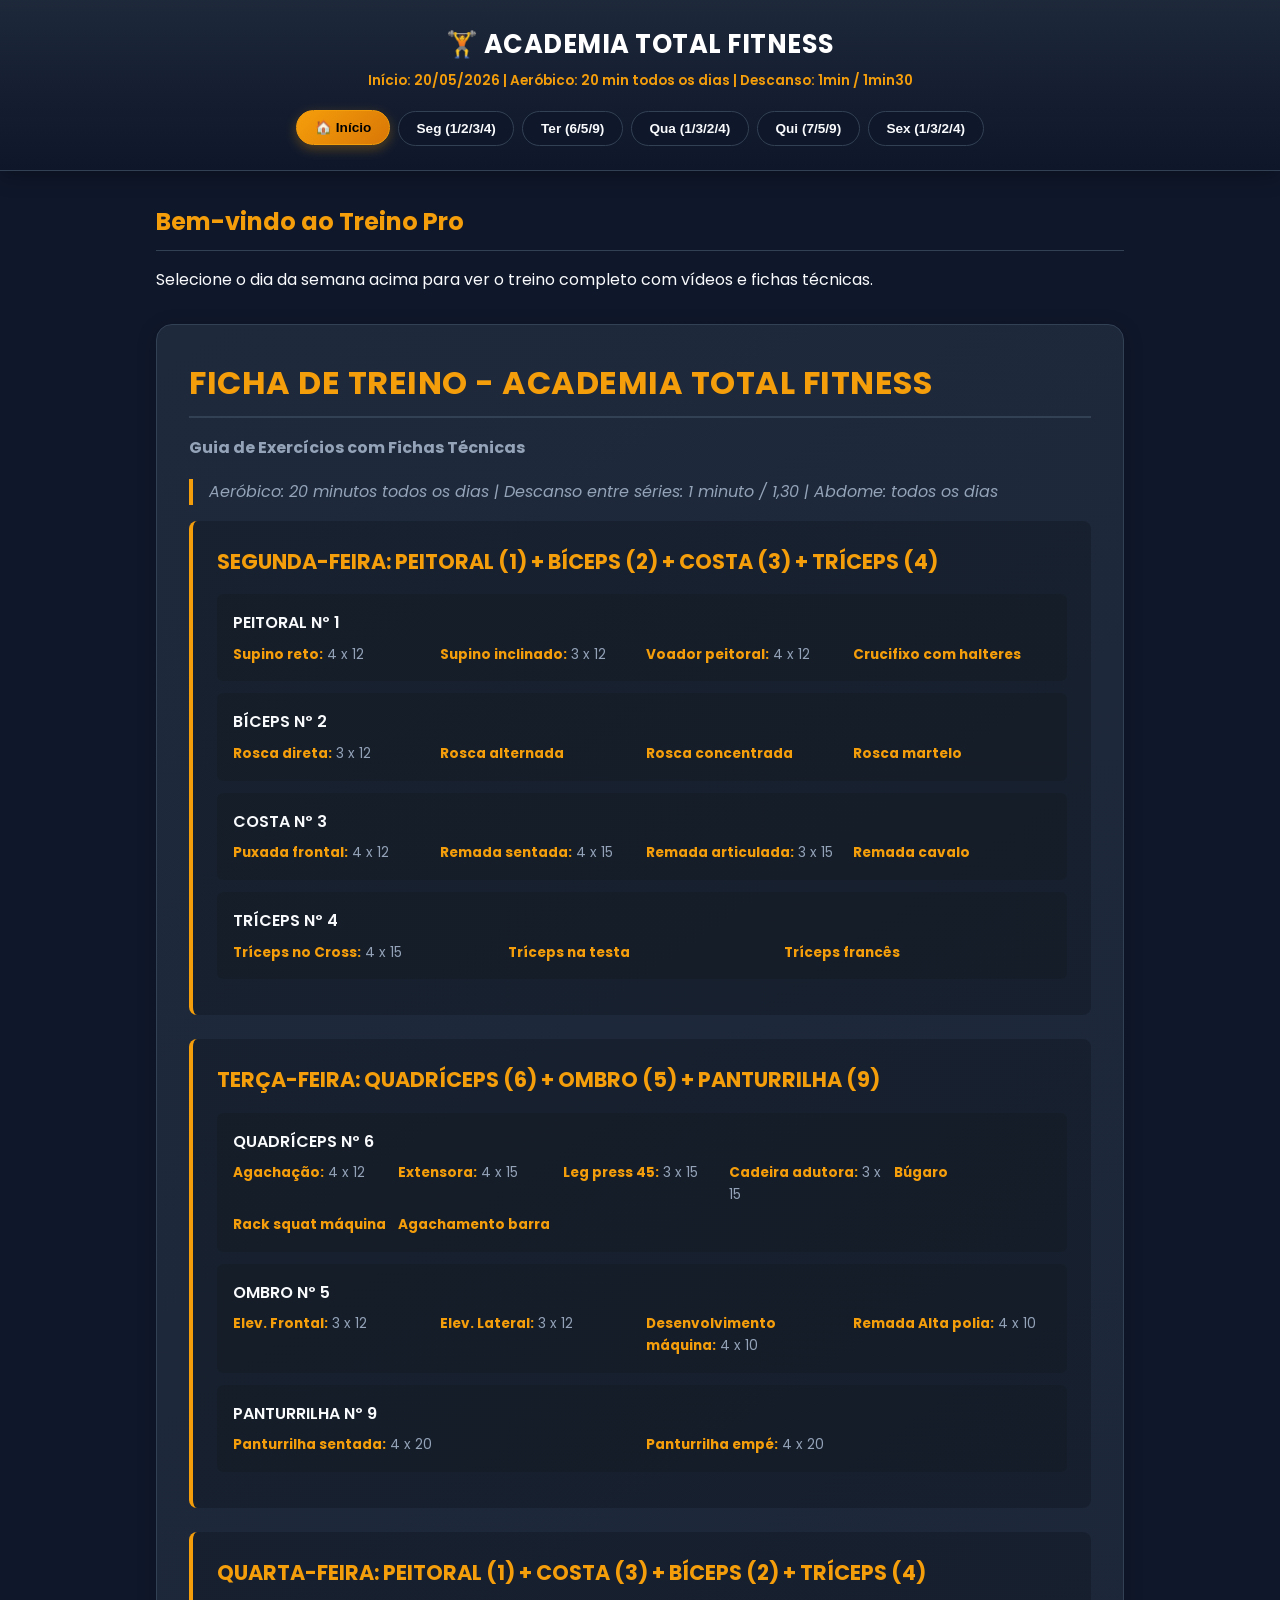
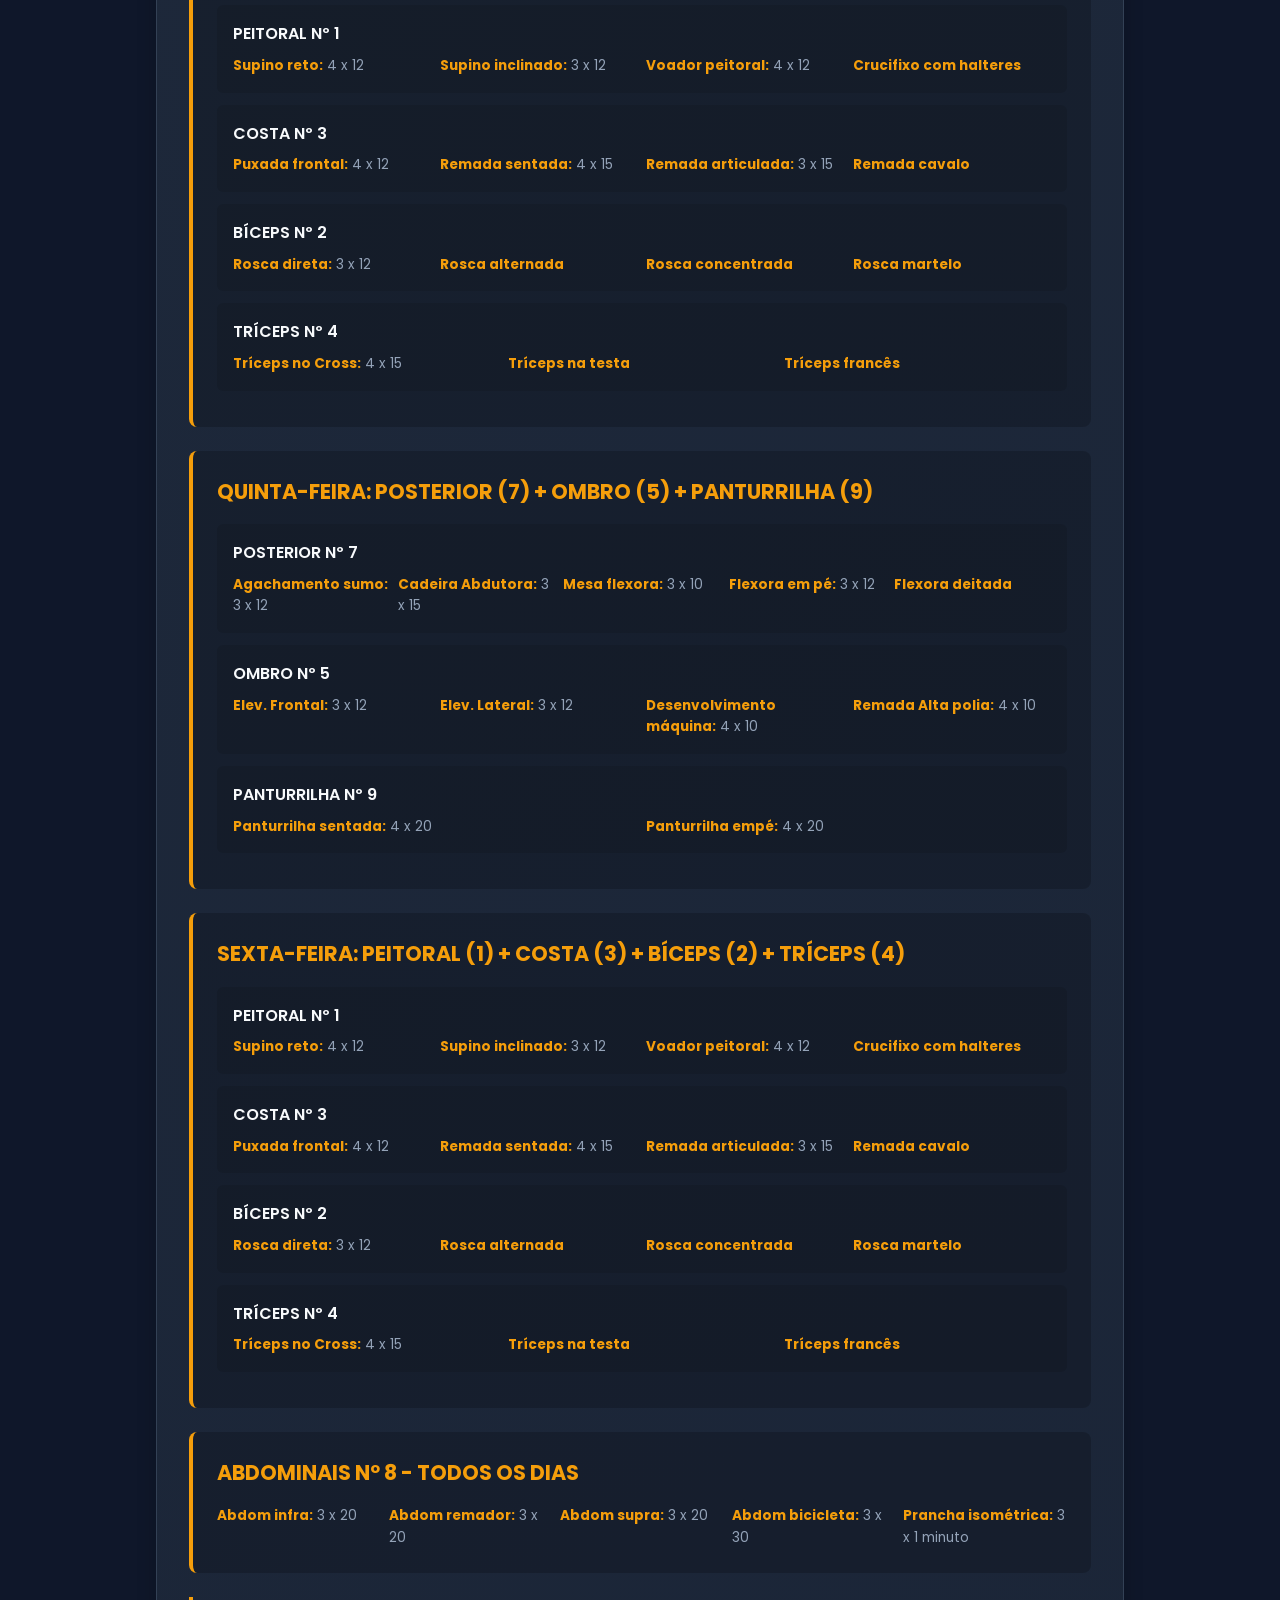
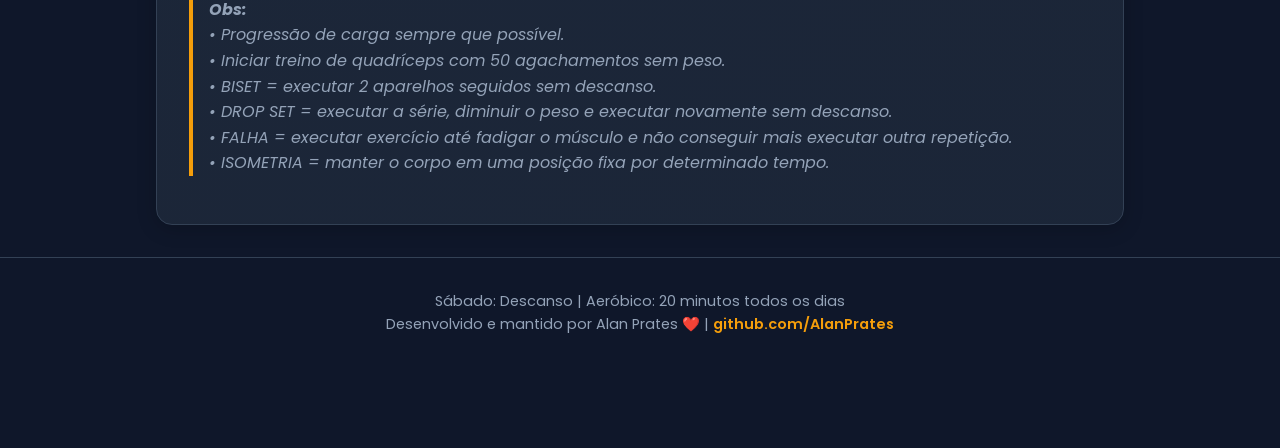
<file: index.html>
<!DOCTYPE html>
<html lang="pt-BR">
<head>
  <meta charset="UTF-8">
  <meta name="viewport" content="width=device-width, initial-scale=1.0">
  <title>Total Fitness</title>
  <meta name="description" content="Ficha de treino completa com vídeos e timer de descanso">
  <meta name="theme-color" content="#ff6b35">
  <meta name="apple-mobile-web-app-capable" content="yes">
  <meta name="apple-mobile-web-app-status-bar-style" content="black-translucent">
  <meta name="apple-mobile-web-app-title" content="Total Fitness">
  <link rel="manifest" href="manifest.json">
  <link rel="icon" type="image/svg+xml" href="img/favicon.svg">
  <link rel="icon" type="image/png" sizes="72x72" href="img/favicon-72.png">
  <link rel="icon" type="image/png" sizes="96x96" href="img/favicon-96.png">
  <link rel="icon" type="image/png" sizes="128x128" href="img/favicon-128.png">
  <link rel="icon" type="image/png" sizes="144x144" href="img/favicon-144.png">
  <link rel="icon" type="image/png" sizes="152x152" href="img/favicon-152.png">
  <link rel="icon" type="image/png" sizes="192x192" href="img/favicon-192.png">
  <link rel="icon" type="image/png" sizes="384x384" href="img/favicon-384.png">
  <link rel="icon" type="image/png" sizes="512x512" href="img/favicon-512.png">
  <link rel="apple-touch-icon" href="img/favicon-192.png">
  <link rel="apple-touch-icon" sizes="152x152" href="img/favicon-152.png">
  <link rel="apple-touch-icon" sizes="120x120" href="img/favicon-128.png">
  <link rel="stylesheet" href="css/style.css">
  <link href="https://fonts.googleapis.com/css2?family=Poppins:wght@300;400;600;700&display=swap" rel="stylesheet">
</head>
<body>

  <header>
    <h1>🏋️ Academia Total Fitness</h1>
    <p class="subtitle">Início: 20/05/2026 | Aeróbico: 20 min todos os dias | Descanso: 1min / 1min30</p>
    <nav>
      <button class="nav-btn active" onclick="switchTab('home', this)">🏠 Início</button>
      <button class="nav-btn" onclick="switchTab('segunda', this)">Seg (1/2/3/4)</button>
      <button class="nav-btn" onclick="switchTab('terca', this)">Ter (6/5/9)</button>
      <button class="nav-btn" onclick="switchTab('quarta', this)">Qua (1/3/2/4)</button>
      <button class="nav-btn" onclick="switchTab('quinta', this)">Qui (7/5/9)</button>
      <button class="nav-btn" onclick="switchTab('sexta', this)">Sex (1/3/2/4)</button>
    </nav>
  </header>

  <main class="container">

    <!-- PÁGINA INICIAL -->
    <section id="home" class="tab-content active">
      <h2>Bem-vindo ao Treino Pro</h2>
      <p>Selecione o dia da semana acima para ver o treino completo com vídeos e fichas técnicas.</p>

      <div class="markdown-body">
        <h1>FICHA DE TREINO - ACADEMIA TOTAL FITNESS</h1>
        <p><strong>Guia de Exercícios com Fichas Técnicas</strong></p>
        <blockquote>Aeróbico: 20 minutos todos os dias | Descanso entre séries: 1 minuto / 1,30 | Abdome: todos os dias</blockquote>

        <div class="day-section">
          <div class="day-title">SEGUNDA-FEIRA: PEITORAL (1) + BÍCEPS (2) + COSTA (3) + TRÍCEPS (4)</div>
          <div class="exercise-item">
            <div class="exercise-name">PEITORAL Nº 1</div>
            <div class="exercise-details">
              <div class="detail"><strong>Supino reto:</strong> 4 x 12</div>
              <div class="detail"><strong>Supino inclinado:</strong> 3 x 12</div>
              <div class="detail"><strong>Voador peitoral:</strong> 4 x 12</div>
              <div class="detail"><strong>Crucifixo com halteres</strong></div>
            </div>
          </div>
          <div class="exercise-item">
            <div class="exercise-name">BÍCEPS Nº 2</div>
            <div class="exercise-details">
              <div class="detail"><strong>Rosca direta:</strong> 3 x 12</div>
              <div class="detail"><strong>Rosca alternada</strong></div>
              <div class="detail"><strong>Rosca concentrada</strong></div>
              <div class="detail"><strong>Rosca martelo</strong></div>
            </div>
          </div>
          <div class="exercise-item">
            <div class="exercise-name">COSTA Nº 3</div>
            <div class="exercise-details">
              <div class="detail"><strong>Puxada frontal:</strong> 4 x 12</div>
              <div class="detail"><strong>Remada sentada:</strong> 4 x 15</div>
              <div class="detail"><strong>Remada articulada:</strong> 3 x 15</div>
              <div class="detail"><strong>Remada cavalo</strong></div>
            </div>
          </div>
          <div class="exercise-item">
            <div class="exercise-name">TRÍCEPS Nº 4</div>
            <div class="exercise-details">
              <div class="detail"><strong>Tríceps no Cross:</strong> 4 x 15</div>
              <div class="detail"><strong>Tríceps na testa</strong></div>
              <div class="detail"><strong>Tríceps francês</strong></div>
            </div>
          </div>
        </div>

        <div class="day-section">
          <div class="day-title">TERÇA-FEIRA: QUADRÍCEPS (6) + OMBRO (5) + PANTURRILHA (9)</div>
          <div class="exercise-item">
            <div class="exercise-name">QUADRÍCEPS Nº 6</div>
            <div class="exercise-details">
              <div class="detail"><strong>Agachação:</strong> 4 x 12</div>
              <div class="detail"><strong>Extensora:</strong> 4 x 15</div>
              <div class="detail"><strong>Leg press 45:</strong> 3 x 15</div>
              <div class="detail"><strong>Cadeira adutora:</strong> 3 x 15</div>
              <div class="detail"><strong>Búgaro</strong></div>
              <div class="detail"><strong>Rack squat máquina</strong></div>
              <div class="detail"><strong>Agachamento barra</strong></div>
            </div>
          </div>
          <div class="exercise-item">
            <div class="exercise-name">OMBRO Nº 5</div>
            <div class="exercise-details">
              <div class="detail"><strong>Elev. Frontal:</strong> 3 x 12</div>
              <div class="detail"><strong>Elev. Lateral:</strong> 3 x 12</div>
              <div class="detail"><strong>Desenvolvimento máquina:</strong> 4 x 10</div>
              <div class="detail"><strong>Remada Alta polia:</strong> 4 x 10</div>
            </div>
          </div>
          <div class="exercise-item">
            <div class="exercise-name">PANTURRILHA Nº 9</div>
            <div class="exercise-details">
              <div class="detail"><strong>Panturrilha sentada:</strong> 4 x 20</div>
              <div class="detail"><strong>Panturrilha empé:</strong> 4 x 20</div>
            </div>
          </div>
        </div>

        <div class="day-section">
          <div class="day-title">QUARTA-FEIRA: PEITORAL (1) + COSTA (3) + BÍCEPS (2) + TRÍCEPS (4)</div>
          <div class="exercise-item">
            <div class="exercise-name">PEITORAL Nº 1</div>
            <div class="exercise-details">
              <div class="detail"><strong>Supino reto:</strong> 4 x 12</div>
              <div class="detail"><strong>Supino inclinado:</strong> 3 x 12</div>
              <div class="detail"><strong>Voador peitoral:</strong> 4 x 12</div>
              <div class="detail"><strong>Crucifixo com halteres</strong></div>
            </div>
          </div>
          <div class="exercise-item">
            <div class="exercise-name">COSTA Nº 3</div>
            <div class="exercise-details">
              <div class="detail"><strong>Puxada frontal:</strong> 4 x 12</div>
              <div class="detail"><strong>Remada sentada:</strong> 4 x 15</div>
              <div class="detail"><strong>Remada articulada:</strong> 3 x 15</div>
              <div class="detail"><strong>Remada cavalo</strong></div>
            </div>
          </div>
          <div class="exercise-item">
            <div class="exercise-name">BÍCEPS Nº 2</div>
            <div class="exercise-details">
              <div class="detail"><strong>Rosca direta:</strong> 3 x 12</div>
              <div class="detail"><strong>Rosca alternada</strong></div>
              <div class="detail"><strong>Rosca concentrada</strong></div>
              <div class="detail"><strong>Rosca martelo</strong></div>
            </div>
          </div>
          <div class="exercise-item">
            <div class="exercise-name">TRÍCEPS Nº 4</div>
            <div class="exercise-details">
              <div class="detail"><strong>Tríceps no Cross:</strong> 4 x 15</div>
              <div class="detail"><strong>Tríceps na testa</strong></div>
              <div class="detail"><strong>Tríceps francês</strong></div>
            </div>
          </div>
        </div>

        <div class="day-section">
          <div class="day-title">QUINTA-FEIRA: POSTERIOR (7) + OMBRO (5) + PANTURRILHA (9)</div>
          <div class="exercise-item">
            <div class="exercise-name">POSTERIOR Nº 7</div>
            <div class="exercise-details">
              <div class="detail"><strong>Agachamento sumo:</strong> 3 x 12</div>
              <div class="detail"><strong>Cadeira Abdutora:</strong> 3 x 15</div>
              <div class="detail"><strong>Mesa flexora:</strong> 3 x 10</div>
              <div class="detail"><strong>Flexora em pé:</strong> 3 x 12</div>
              <div class="detail"><strong>Flexora deitada</strong></div>
            </div>
          </div>
          <div class="exercise-item">
            <div class="exercise-name">OMBRO Nº 5</div>
            <div class="exercise-details">
              <div class="detail"><strong>Elev. Frontal:</strong> 3 x 12</div>
              <div class="detail"><strong>Elev. Lateral:</strong> 3 x 12</div>
              <div class="detail"><strong>Desenvolvimento máquina:</strong> 4 x 10</div>
              <div class="detail"><strong>Remada Alta polia:</strong> 4 x 10</div>
            </div>
          </div>
          <div class="exercise-item">
            <div class="exercise-name">PANTURRILHA Nº 9</div>
            <div class="exercise-details">
              <div class="detail"><strong>Panturrilha sentada:</strong> 4 x 20</div>
              <div class="detail"><strong>Panturrilha empé:</strong> 4 x 20</div>
            </div>
          </div>
        </div>

        <div class="day-section">
          <div class="day-title">SEXTA-FEIRA: PEITORAL (1) + COSTA (3) + BÍCEPS (2) + TRÍCEPS (4)</div>
          <div class="exercise-item">
            <div class="exercise-name">PEITORAL Nº 1</div>
            <div class="exercise-details">
              <div class="detail"><strong>Supino reto:</strong> 4 x 12</div>
              <div class="detail"><strong>Supino inclinado:</strong> 3 x 12</div>
              <div class="detail"><strong>Voador peitoral:</strong> 4 x 12</div>
              <div class="detail"><strong>Crucifixo com halteres</strong></div>
            </div>
          </div>
          <div class="exercise-item">
            <div class="exercise-name">COSTA Nº 3</div>
            <div class="exercise-details">
              <div class="detail"><strong>Puxada frontal:</strong> 4 x 12</div>
              <div class="detail"><strong>Remada sentada:</strong> 4 x 15</div>
              <div class="detail"><strong>Remada articulada:</strong> 3 x 15</div>
              <div class="detail"><strong>Remada cavalo</strong></div>
            </div>
          </div>
          <div class="exercise-item">
            <div class="exercise-name">BÍCEPS Nº 2</div>
            <div class="exercise-details">
              <div class="detail"><strong>Rosca direta:</strong> 3 x 12</div>
              <div class="detail"><strong>Rosca alternada</strong></div>
              <div class="detail"><strong>Rosca concentrada</strong></div>
              <div class="detail"><strong>Rosca martelo</strong></div>
            </div>
          </div>
          <div class="exercise-item">
            <div class="exercise-name">TRÍCEPS Nº 4</div>
            <div class="exercise-details">
              <div class="detail"><strong>Tríceps no Cross:</strong> 4 x 15</div>
              <div class="detail"><strong>Tríceps na testa</strong></div>
              <div class="detail"><strong>Tríceps francês</strong></div>
            </div>
          </div>
        </div>

        <div class="day-section">
          <div class="day-title">ABDOMINAIS Nº 8 - TODOS OS DIAS</div>
          <div class="exercise-details">
            <div class="detail"><strong>Abdom infra:</strong> 3 x 20</div>
            <div class="detail"><strong>Abdom remador:</strong> 3 x 20</div>
            <div class="detail"><strong>Abdom supra:</strong> 3 x 20</div>
            <div class="detail"><strong>Abdom bicicleta:</strong> 3 x 30</div>
            <div class="detail"><strong>Prancha isométrica:</strong> 3 x 1 minuto</div>
          </div>
        </div>

        <blockquote>
          <strong>Obs:</strong><br>
          • Progressão de carga sempre que possível.<br>
          • Iniciar treino de quadríceps com 50 agachamentos sem peso.<br>
          • BISET = executar 2 aparelhos seguidos sem descanso.<br>
          • DROP SET = executar a série, diminuir o peso e executar novamente sem descanso.<br>
          • FALHA = executar exercício até fadigar o músculo e não conseguir mais executar outra repetição.<br>
          • ISOMETRIA = manter o corpo em uma posição fixa por determinado tempo.
        </blockquote>
      </div>
    </section>

    <!-- SEGUNDA-FEIRA: PEITORAL + BÍCEPS + COSTA + TRÍCEPS -->
    <section id="segunda" class="tab-content">
      <h2>Segunda-Feira: Peitoral (1) + Bíceps (2) + Costa (3) + Tríceps (4)</h2>
      <div class="cards-grid">
        <div class="card">
          <h3>1. Supino Reto</h3>
          <p><strong>Séries:</strong> 4 x 12</p>
          <p><strong>Grupo:</strong> Peitoral Nº 1</p>
          <div class="card-actions">
            <button onclick="openVideo('https://www.youtube.com/embed/0zwoEOzCo7Q')">📺 Tutorial</button>
            <button onclick="startTimer(60)">⏱️ Descanso (60s)</button>
          </div>
        </div>
        <div class="card">
          <h3>2. Supino Inclinado</h3>
          <p><strong>Séries:</strong> 3 x 12</p>
          <p><strong>Grupo:</strong> Peitoral Nº 1</p>
          <div class="card-actions">
            <button onclick="openVideo('https://www.youtube.com/embed/3dnLfE3mB1I')">📺 Tutorial</button>
            <button onclick="startTimer(60)">⏱️ Descanso (60s)</button>
          </div>
        </div>
        <div class="card">
          <h3>3. Voador Peitoral</h3>
          <p><strong>Séries:</strong> 4 x 12</p>
          <p><strong>Grupo:</strong> Peitoral Nº 1</p>
          <div class="card-actions">
            <button onclick="openVideo('https://www.youtube.com/embed/U5PN34F2j24')">📺 Tutorial</button>
            <button onclick="startTimer(60)">⏱️ Descanso (60s)</button>
          </div>
        </div>
        <div class="card">
          <h3>4. Crucifixo com Halteres</h3>
          <p><strong>Grupo:</strong> Peitoral Nº 1</p>
          <div class="card-actions">
            <button onclick="openVideo('https://www.youtube.com/embed/fG2fUgin3Zw')">📺 Tutorial</button>
            <button onclick="startTimer(60)">⏱️ Descanso (60s)</button>
          </div>
        </div>
        <div class="card">
          <h3>5. Rosca Direta</h3>
          <p><strong>Séries:</strong> 3 x 12</p>
          <p><strong>Grupo:</strong> Bíceps Nº 2</p>
          <div class="card-actions">
            <button onclick="openVideo('https://www.youtube.com/embed/vDWPtEMrzeU')">📺 Tutorial</button>
            <button onclick="startTimer(60)">⏱️ Descanso (60s)</button>
          </div>
        </div>
        <div class="card">
          <h3>6. Rosca Alternada</h3>
          <p><strong>Grupo:</strong> Bíceps Nº 2</p>
          <div class="card-actions">
            <button onclick="openVideo('https://www.youtube.com/embed/G6feTR1uIG4')">📺 Tutorial</button>
            <button onclick="startTimer(60)">⏱️ Descanso (60s)</button>
          </div>
        </div>
        <div class="card">
          <h3>7. Rosca Concentrada</h3>
          <p><strong>Grupo:</strong> Bíceps Nº 2</p>
          <div class="card-actions">
            <button onclick="openVideo('https://www.youtube.com/embed/zpTK6eihdSA')">📺 Tutorial</button>
            <button onclick="startTimer(60)">⏱️ Descanso (60s)</button>
          </div>
        </div>
        <div class="card">
          <h3>8. Rosca Martelo</h3>
          <p><strong>Grupo:</strong> Bíceps Nº 2</p>
          <div class="card-actions">
            <button onclick="openVideo('https://www.youtube.com/embed/ixc7BH5zFf8')">📺 Tutorial</button>
            <button onclick="startTimer(60)">⏱️ Descanso (60s)</button>
          </div>
        </div>
        <div class="card">
          <h3>9. Puxada Frontal</h3>
          <p><strong>Séries:</strong> 4 x 12</p>
          <p><strong>Grupo:</strong> Costa Nº 3</p>
          <div class="card-actions">
            <button onclick="openVideo('https://www.youtube.com/embed/y4odSs51DBE')">📺 Tutorial</button>
            <button onclick="startTimer(60)">⏱️ Descanso (60s)</button>
          </div>
        </div>
        <div class="card">
          <h3>10. Remada Sentada</h3>
          <p><strong>Séries:</strong> 4 x 15</p>
          <p><strong>Grupo:</strong> Costa Nº 3</p>
          <div class="card-actions">
            <button onclick="openVideo('https://www.youtube.com/embed/zw0lUIPCq-U')">📺 Tutorial</button>
            <button onclick="startTimer(60)">⏱️ Descanso (60s)</button>
          </div>
        </div>
        <div class="card">
          <h3>11. Remada Articulada</h3>
          <p><strong>Séries:</strong> 3 x 15</p>
          <p><strong>Grupo:</strong> Costa Nº 3</p>
          <div class="card-actions">
            <button onclick="openVideo('https://www.youtube.com/embed/0HRPxenN3FU')">📺 Tutorial</button>
            <button onclick="startTimer(60)">⏱️ Descanso (60s)</button>
          </div>
        </div>
        <div class="card">
          <h3>12. Remada Cavalo</h3>
          <p><strong>Grupo:</strong> Costa Nº 3</p>
          <div class="card-actions">
            <button onclick="openVideo('https://www.youtube.com/embed/Y52OkGQXVCU')">📺 Tutorial</button>
            <button onclick="startTimer(60)">⏱️ Descanso (60s)</button>
          </div>
        </div>
        <div class="card">
          <h3>13. Tríceps no Cross</h3>
          <p><strong>Séries:</strong> 4 x 15</p>
          <p><strong>Grupo:</strong> Tríceps Nº 4</p>
          <div class="card-actions">
            <button onclick="openVideo('https://www.youtube.com/embed/6i6y57Ak0Rw')">📺 Tutorial</button>
            <button onclick="startTimer(60)">⏱️ Descanso (60s)</button>
          </div>
        </div>
        <div class="card">
          <h3>14. Tríceps na Testa</h3>
          <p><strong>Grupo:</strong> Tríceps Nº 4</p>
          <div class="card-actions">
            <button onclick="openVideo('https://www.youtube.com/embed/gJE7ssoQL7c')">📺 Tutorial</button>
            <button onclick="startTimer(60)">⏱️ Descanso (60s)</button>
          </div>
        </div>
        <div class="card">
          <h3>15. Tríceps Francês</h3>
          <p><strong>Grupo:</strong> Tríceps Nº 4</p>
          <div class="card-actions">
            <button onclick="openVideo('https://www.youtube.com/embed/YbX7Wd8jQ-Q')">📺 Tutorial</button>
            <button onclick="startTimer(60)">⏱️ Descanso (60s)</button>
          </div>
        </div>
      </div>
    </section>

    <!-- TERÇA-FEIRA: QUADRÍCEPS + OMBRO + PANTURRILHA -->
    <section id="terca" class="tab-content">
      <h2>Terça-Feira: Quadríceps (6) + Ombro (5) + Panturrilha (9)</h2>
      <div class="cards-grid">
        <div class="card">
          <h3>1. Agachação</h3>
          <p><strong>Séries:</strong> 4 x 12</p>
          <p><strong>Grupo:</strong> Quadríceps Nº 6</p>
          <div class="card-actions">
            <button onclick="openVideo('https://www.youtube.com/embed/s7i94Okznns')">📺 Tutorial</button>
            <button onclick="startTimer(60)">⏱️ Descanso (60s)</button>
          </div>
        </div>
        <div class="card">
          <h3>2. Extensora</h3>
          <p><strong>Séries:</strong> 4 x 15</p>
          <p><strong>Grupo:</strong> Quadríceps Nº 6</p>
          <div class="card-actions">
            <button onclick="openVideo('https://www.youtube.com/embed/u68RNdfZymA')">📺 Tutorial</button>
            <button onclick="startTimer(60)">⏱️ Descanso (60s)</button>
          </div>
        </div>
        <div class="card">
          <h3>3. Leg Press 45°</h3>
          <p><strong>Séries:</strong> 3 x 15</p>
          <p><strong>Grupo:</strong> Quadríceps Nº 6</p>
          <div class="card-actions">
            <button onclick="openVideo('https://www.youtube.com/embed/nZ_6cujeWPQ')">📺 Tutorial</button>
            <button onclick="startTimer(60)">⏱️ Descanso (60s)</button>
          </div>
        </div>
        <div class="card">
          <h3>4. Cadeira Adutora</h3>
          <p><strong>Séries:</strong> 3 x 15</p>
          <p><strong>Grupo:</strong> Quadríceps Nº 6</p>
          <div class="card-actions">
            <button onclick="openVideo('https://www.youtube.com/embed/AReYRqOpG3c')">📺 Tutorial</button>
            <button onclick="startTimer(60)">⏱️ Descanso (60s)</button>
          </div>
        </div>
        <div class="card">
          <h3>5. Búgaro</h3>
          <p><strong>Grupo:</strong> Quadríceps Nº 6</p>
          <div class="card-actions">
            <button onclick="openVideo('https://www.youtube.com/embed/luFZWNBUMRc')">📺 Tutorial</button>
            <button onclick="startTimer(60)">⏱️ Descanso (60s)</button>
          </div>
        </div>
        <div class="card">
          <h3>6. Rack Squat Máquina</h3>
          <p><strong>Grupo:</strong> Quadríceps Nº 6</p>
          <div class="card-actions">
            <button onclick="openVideo('https://www.youtube.com/embed/LeAgTrHfWuo')">📺 Tutorial</button>
            <button onclick="startTimer(60)">⏱️ Descanso (60s)</button>
          </div>
        </div>
        <div class="card">
          <h3>7. Agachamento Barra</h3>
          <p><strong>Grupo:</strong> Quadríceps Nº 6</p>
          <div class="card-actions">
            <button onclick="openVideo('https://www.youtube.com/embed/6ppjJrbrW7g')">📺 Tutorial</button>
            <button onclick="startTimer(60)">⏱️ Descanso (60s)</button>
          </div>
        </div>
        <div class="card">
          <h3>8. Elevação Frontal</h3>
          <p><strong>Séries:</strong> 3 x 12</p>
          <p><strong>Grupo:</strong> Ombro Nº 5</p>
          <div class="card-actions">
            <button onclick="openVideo('https://www.youtube.com/embed/6oCF-N7ArkA')">📺 Tutorial</button>
            <button onclick="startTimer(60)">⏱️ Descanso (60s)</button>
          </div>
        </div>
        <div class="card">
          <h3>9. Elevação Lateral</h3>
          <p><strong>Séries:</strong> 3 x 12</p>
          <p><strong>Grupo:</strong> Ombro Nº 5</p>
          <div class="card-actions">
            <button onclick="openVideo('https://www.youtube.com/embed/yURmeIEl1Fg')">📺 Tutorial</button>
            <button onclick="startTimer(60)">⏱️ Descanso (60s)</button>
          </div>
        </div>
        <div class="card">
          <h3>10. Desenvolvimento Máquina</h3>
          <p><strong>Séries:</strong> 4 x 10</p>
          <p><strong>Grupo:</strong> Ombro Nº 5</p>
          <div class="card-actions">
            <button onclick="openVideo('https://www.youtube.com/embed/DFXtzdXN_iY')">📺 Tutorial</button>
            <button onclick="startTimer(60)">⏱️ Descanso (60s)</button>
          </div>
        </div>
        <div class="card">
          <h3>11. Remada Alta Polia</h3>
          <p><strong>Séries:</strong> 4 x 10</p>
          <p><strong>Grupo:</strong> Ombro Nº 5</p>
          <div class="card-actions">
            <button onclick="openVideo('https://www.youtube.com/embed/IufvwaX2RNc')">📺 Tutorial</button>
            <button onclick="startTimer(60)">⏱️ Descanso (60s)</button>
          </div>
        </div>
        <div class="card">
          <h3>12. Panturrilha Sentada</h3>
          <p><strong>Séries:</strong> 4 x 20</p>
          <p><strong>Grupo:</strong> Panturrilha Nº 9</p>
          <div class="card-actions">
            <button onclick="openVideo('https://www.youtube.com/embed/vo7Tp1tMpSw')">📺 Tutorial</button>
            <button onclick="startTimer(60)">⏱️ Descanso (60s)</button>
          </div>
        </div>
        <div class="card">
          <h3>13. Panturrilha Empé</h3>
          <p><strong>Séries:</strong> 4 x 20</p>
          <p><strong>Grupo:</strong> Panturrilha Nº 9</p>
          <div class="card-actions">
            <button onclick="openVideo('https://www.youtube.com/embed/tPiLhI7TkLE')">📺 Tutorial</button>
            <button onclick="startTimer(60)">⏱️ Descanso (60s)</button>
          </div>
        </div>
      </div>
    </section>

    <!-- QUARTA-FEIRA: PEITORAL + COSTA + BÍCEPS + TRÍCEPS -->
    <section id="quarta" class="tab-content">
      <h2>Quarta-Feira: Peitoral (1) + Costa (3) + Bíceps (2) + Tríceps (4)</h2>
      <div class="cards-grid">
        <div class="card">
          <h3>1. Supino Reto</h3>
          <p><strong>Séries:</strong> 4 x 12</p>
          <p><strong>Grupo:</strong> Peitoral Nº 1</p>
          <div class="card-actions">
            <button onclick="openVideo('https://www.youtube.com/embed/0zwoEOzCo7Q')">📺 Tutorial</button>
            <button onclick="startTimer(60)">⏱️ Descanso (60s)</button>
          </div>
        </div>
        <div class="card">
          <h3>2. Supino Inclinado</h3>
          <p><strong>Séries:</strong> 3 x 12</p>
          <p><strong>Grupo:</strong> Peitoral Nº 1</p>
          <div class="card-actions">
            <button onclick="openVideo('https://www.youtube.com/embed/3dnLfE3mB1I')">📺 Tutorial</button>
            <button onclick="startTimer(60)">⏱️ Descanso (60s)</button>
          </div>
        </div>
        <div class="card">
          <h3>3. Voador Peitoral</h3>
          <p><strong>Séries:</strong> 4 x 12</p>
          <p><strong>Grupo:</strong> Peitoral Nº 1</p>
          <div class="card-actions">
            <button onclick="openVideo('https://www.youtube.com/embed/U5PN34F2j24')">📺 Tutorial</button>
            <button onclick="startTimer(60)">⏱️ Descanso (60s)</button>
          </div>
        </div>
        <div class="card">
          <h3>4. Crucifixo com Halteres</h3>
          <p><strong>Grupo:</strong> Peitoral Nº 1</p>
          <div class="card-actions">
            <button onclick="openVideo('https://www.youtube.com/embed/fG2fUgin3Zw')">📺 Tutorial</button>
            <button onclick="startTimer(60)">⏱️ Descanso (60s)</button>
          </div>
        </div>
        <div class="card">
          <h3>5. Puxada Frontal</h3>
          <p><strong>Séries:</strong> 4 x 12</p>
          <p><strong>Grupo:</strong> Costa Nº 3</p>
          <div class="card-actions">
            <button onclick="openVideo('https://www.youtube.com/embed/y4odSs51DBE')">📺 Tutorial</button>
            <button onclick="startTimer(60)">⏱️ Descanso (60s)</button>
          </div>
        </div>
        <div class="card">
          <h3>6. Remada Sentada</h3>
          <p><strong>Séries:</strong> 4 x 15</p>
          <p><strong>Grupo:</strong> Costa Nº 3</p>
          <div class="card-actions">
            <button onclick="openVideo('https://www.youtube.com/embed/zw0lUIPCq-U')">📺 Tutorial</button>
            <button onclick="startTimer(60)">⏱️ Descanso (60s)</button>
          </div>
        </div>
        <div class="card">
          <h3>7. Remada Articulada</h3>
          <p><strong>Séries:</strong> 3 x 15</p>
          <p><strong>Grupo:</strong> Costa Nº 3</p>
          <div class="card-actions">
            <button onclick="openVideo('https://www.youtube.com/embed/0HRPxenN3FU')">📺 Tutorial</button>
            <button onclick="startTimer(60)">⏱️ Descanso (60s)</button>
          </div>
        </div>
        <div class="card">
          <h3>8. Remada Cavalo</h3>
          <p><strong>Grupo:</strong> Costa Nº 3</p>
          <div class="card-actions">
            <button onclick="openVideo('https://www.youtube.com/embed/Y52OkGQXVCU')">📺 Tutorial</button>
            <button onclick="startTimer(60)">⏱️ Descanso (60s)</button>
          </div>
        </div>
        <div class="card">
          <h3>9. Rosca Direta</h3>
          <p><strong>Séries:</strong> 3 x 12</p>
          <p><strong>Grupo:</strong> Bíceps Nº 2</p>
          <div class="card-actions">
            <button onclick="openVideo('https://www.youtube.com/embed/vDWPtEMrzeU')">📺 Tutorial</button>
            <button onclick="startTimer(60)">⏱️ Descanso (60s)</button>
          </div>
        </div>
        <div class="card">
          <h3>10. Rosca Alternada</h3>
          <p><strong>Grupo:</strong> Bíceps Nº 2</p>
          <div class="card-actions">
            <button onclick="openVideo('https://www.youtube.com/embed/G6feTR1uIG4')">📺 Tutorial</button>
            <button onclick="startTimer(60)">⏱️ Descanso (60s)</button>
          </div>
        </div>
        <div class="card">
          <h3>11. Rosca Concentrada</h3>
          <p><strong>Grupo:</strong> Bíceps Nº 2</p>
          <div class="card-actions">
            <button onclick="openVideo('https://www.youtube.com/embed/zpTK6eihdSA')">📺 Tutorial</button>
            <button onclick="startTimer(60)">⏱️ Descanso (60s)</button>
          </div>
        </div>
        <div class="card">
          <h3>12. Rosca Martelo</h3>
          <p><strong>Grupo:</strong> Bíceps Nº 2</p>
          <div class="card-actions">
            <button onclick="openVideo('https://www.youtube.com/embed/ixc7BH5zFf8')">📺 Tutorial</button>
            <button onclick="startTimer(60)">⏱️ Descanso (60s)</button>
          </div>
        </div>
        <div class="card">
          <h3>13. Tríceps no Cross</h3>
          <p><strong>Séries:</strong> 4 x 15</p>
          <p><strong>Grupo:</strong> Tríceps Nº 4</p>
          <div class="card-actions">
            <button onclick="openVideo('https://www.youtube.com/embed/6i6y57Ak0Rw')">📺 Tutorial</button>
            <button onclick="startTimer(60)">⏱️ Descanso (60s)</button>
          </div>
        </div>
        <div class="card">
          <h3>14. Tríceps na Testa</h3>
          <p><strong>Grupo:</strong> Tríceps Nº 4</p>
          <div class="card-actions">
            <button onclick="openVideo('https://www.youtube.com/embed/gJE7ssoQL7c')">📺 Tutorial</button>
            <button onclick="startTimer(60)">⏱️ Descanso (60s)</button>
          </div>
        </div>
        <div class="card">
          <h3>15. Tríceps Francês</h3>
          <p><strong>Grupo:</strong> Tríceps Nº 4</p>
          <div class="card-actions">
            <button onclick="openVideo('https://www.youtube.com/embed/YbX7Wd8jQ-Q')">📺 Tutorial</button>
            <button onclick="startTimer(60)">⏱️ Descanso (60s)</button>
          </div>
        </div>
      </div>
    </section>

    <!-- QUINTA-FEIRA: POSTERIOR + OMBRO + PANTURRILHA -->
    <section id="quinta" class="tab-content">
      <h2>Quinta-Feira: Posterior (7) + Ombro (5) + Panturrilha (9)</h2>
      <div class="cards-grid">
        <div class="card">
          <h3>1. Agachamento Sumo</h3>
          <p><strong>Séries:</strong> 3 x 12</p>
          <p><strong>Grupo:</strong> Posterior Nº 7</p>
          <div class="card-actions">
            <button onclick="openVideo('https://www.youtube.com/embed/JlVr09zrS3Y')">📺 Tutorial</button>
            <button onclick="startTimer(60)">⏱️ Descanso (60s)</button>
          </div>
        </div>
        <div class="card">
          <h3>2. Cadeira Abdutora</h3>
          <p><strong>Séries:</strong> 3 x 15</p>
          <p><strong>Grupo:</strong> Posterior Nº 7</p>
          <div class="card-actions">
            <button onclick="openVideo('https://www.youtube.com/embed/e2gmqTG1OgQ')">📺 Tutorial</button>
            <button onclick="startTimer(60)">⏱️ Descanso (60s)</button>
          </div>
        </div>
        <div class="card">
          <h3>3. Mesa Flexora</h3>
          <p><strong>Séries:</strong> 3 x 10</p>
          <p><strong>Grupo:</strong> Posterior Nº 7</p>
          <div class="card-actions">
            <button onclick="openVideo('https://www.youtube.com/embed/bA5gbGtltFs')">📺 Tutorial</button>
            <button onclick="startTimer(60)">⏱️ Descanso (60s)</button>
          </div>
        </div>
        <div class="card">
          <h3>4. Flexora em Pé</h3>
          <p><strong>Séries:</strong> 3 x 12</p>
          <p><strong>Grupo:</strong> Posterior Nº 7</p>
          <div class="card-actions">
            <button onclick="openVideo('https://www.youtube.com/embed/asgd2_1k7Yw')">📺 Tutorial</button>
            <button onclick="startTimer(60)">⏱️ Descanso (60s)</button>
          </div>
        </div>
        <div class="card">
          <h3>5. Flexora Deitada</h3>
          <p><strong>Grupo:</strong> Posterior Nº 7</p>
          <div class="card-actions">
            <button onclick="openVideo('https://www.youtube.com/embed/2-ULaRrQa7c')">📺 Tutorial</button>
            <button onclick="startTimer(60)">⏱️ Descanso (60s)</button>
          </div>
        </div>
        <div class="card">
          <h3>6. Elevação Frontal</h3>
          <p><strong>Séries:</strong> 3 x 12</p>
          <p><strong>Grupo:</strong> Ombro Nº 5</p>
          <div class="card-actions">
            <button onclick="openVideo('https://www.youtube.com/embed/6oCF-N7ArkA')">📺 Tutorial</button>
            <button onclick="startTimer(60)">⏱️ Descanso (60s)</button>
          </div>
        </div>
        <div class="card">
          <h3>7. Elevação Lateral</h3>
          <p><strong>Séries:</strong> 3 x 12</p>
          <p><strong>Grupo:</strong> Ombro Nº 5</p>
          <div class="card-actions">
            <button onclick="openVideo('https://www.youtube.com/embed/yURmeIEl1Fg')">📺 Tutorial</button>
            <button onclick="startTimer(60)">⏱️ Descanso (60s)</button>
          </div>
        </div>
        <div class="card">
          <h3>8. Desenvolvimento Máquina</h3>
          <p><strong>Séries:</strong> 4 x 10</p>
          <p><strong>Grupo:</strong> Ombro Nº 5</p>
          <div class="card-actions">
            <button onclick="openVideo('https://www.youtube.com/embed/DFXtzdXN_iY')">📺 Tutorial</button>
            <button onclick="startTimer(60)">⏱️ Descanso (60s)</button>
          </div>
        </div>
        <div class="card">
          <h3>9. Remada Alta Polia</h3>
          <p><strong>Séries:</strong> 4 x 10</p>
          <p><strong>Grupo:</strong> Ombro Nº 5</p>
          <div class="card-actions">
            <button onclick="openVideo('https://www.youtube.com/embed/IufvwaX2RNc')">📺 Tutorial</button>
            <button onclick="startTimer(60)">⏱️ Descanso (60s)</button>
          </div>
        </div>
        <div class="card">
          <h3>10. Panturrilha Sentada</h3>
          <p><strong>Séries:</strong> 4 x 20</p>
          <p><strong>Grupo:</strong> Panturrilha Nº 9</p>
          <div class="card-actions">
            <button onclick="openVideo('https://www.youtube.com/embed/vo7Tp1tMpSw')">📺 Tutorial</button>
            <button onclick="startTimer(60)">⏱️ Descanso (60s)</button>
          </div>
        </div>
        <div class="card">
          <h3>11. Panturrilha Empé</h3>
          <p><strong>Séries:</strong> 4 x 20</p>
          <p><strong>Grupo:</strong> Panturrilha Nº 9</p>
          <div class="card-actions">
            <button onclick="openVideo('https://www.youtube.com/embed/tPiLhI7TkLE')">📺 Tutorial</button>
            <button onclick="startTimer(60)">⏱️ Descanso (60s)</button>
          </div>
        </div>
      </div>
    </section>

    <!-- SEXTA-FEIRA: PEITORAL + COSTA + BÍCEPS + TRÍCEPS -->
    <section id="sexta" class="tab-content">
      <h2>Sexta-Feira: Peitoral (1) + Costa (3) + Bíceps (2) + Tríceps (4)</h2>
      <div class="cards-grid">
        <div class="card">
          <h3>1. Supino Reto</h3>
          <p><strong>Séries:</strong> 4 x 12</p>
          <p><strong>Grupo:</strong> Peitoral Nº 1</p>
          <div class="card-actions">
            <button onclick="openVideo('https://www.youtube.com/embed/0zwoEOzCo7Q')">📺 Tutorial</button>
            <button onclick="startTimer(60)">⏱️ Descanso (60s)</button>
          </div>
        </div>
        <div class="card">
          <h3>2. Supino Inclinado</h3>
          <p><strong>Séries:</strong> 3 x 12</p>
          <p><strong>Grupo:</strong> Peitoral Nº 1</p>
          <div class="card-actions">
            <button onclick="openVideo('https://www.youtube.com/embed/3dnLfE3mB1I')">📺 Tutorial</button>
            <button onclick="startTimer(60)">⏱️ Descanso (60s)</button>
          </div>
        </div>
        <div class="card">
          <h3>3. Voador Peitoral</h3>
          <p><strong>Séries:</strong> 4 x 12</p>
          <p><strong>Grupo:</strong> Peitoral Nº 1</p>
          <div class="card-actions">
            <button onclick="openVideo('https://www.youtube.com/embed/U5PN34F2j24')">📺 Tutorial</button>
            <button onclick="startTimer(60)">⏱️ Descanso (60s)</button>
          </div>
        </div>
        <div class="card">
          <h3>4. Crucifixo com Halteres</h3>
          <p><strong>Grupo:</strong> Peitoral Nº 1</p>
          <div class="card-actions">
            <button onclick="openVideo('https://www.youtube.com/embed/fG2fUgin3Zw')">📺 Tutorial</button>
            <button onclick="startTimer(60)">⏱️ Descanso (60s)</button>
          </div>
        </div>
        <div class="card">
          <h3>5. Puxada Frontal</h3>
          <p><strong>Séries:</strong> 4 x 12</p>
          <p><strong>Grupo:</strong> Costa Nº 3</p>
          <div class="card-actions">
            <button onclick="openVideo('https://www.youtube.com/embed/y4odSs51DBE')">📺 Tutorial</button>
            <button onclick="startTimer(60)">⏱️ Descanso (60s)</button>
          </div>
        </div>
        <div class="card">
          <h3>6. Remada Sentada</h3>
          <p><strong>Séries:</strong> 4 x 15</p>
          <p><strong>Grupo:</strong> Costa Nº 3</p>
          <div class="card-actions">
            <button onclick="openVideo('https://www.youtube.com/embed/zw0lUIPCq-U')">📺 Tutorial</button>
            <button onclick="startTimer(60)">⏱️ Descanso (60s)</button>
          </div>
        </div>
        <div class="card">
          <h3>7. Remada Articulada</h3>
          <p><strong>Séries:</strong> 3 x 15</p>
          <p><strong>Grupo:</strong> Costa Nº 3</p>
          <div class="card-actions">
            <button onclick="openVideo('https://www.youtube.com/embed/0HRPxenN3FU')">📺 Tutorial</button>
            <button onclick="startTimer(60)">⏱️ Descanso (60s)</button>
          </div>
        </div>
        <div class="card">
          <h3>8. Remada Cavalo</h3>
          <p><strong>Grupo:</strong> Costa Nº 3</p>
          <div class="card-actions">
            <button onclick="openVideo('https://www.youtube.com/embed/Y52OkGQXVCU')">📺 Tutorial</button>
            <button onclick="startTimer(60)">⏱️ Descanso (60s)</button>
          </div>
        </div>
        <div class="card">
          <h3>9. Rosca Direta</h3>
          <p><strong>Séries:</strong> 3 x 12</p>
          <p><strong>Grupo:</strong> Bíceps Nº 2</p>
          <div class="card-actions">
            <button onclick="openVideo('https://www.youtube.com/embed/vDWPtEMrzeU')">📺 Tutorial</button>
            <button onclick="startTimer(60)">⏱️ Descanso (60s)</button>
          </div>
        </div>
        <div class="card">
          <h3>10. Rosca Alternada</h3>
          <p><strong>Grupo:</strong> Bíceps Nº 2</p>
          <div class="card-actions">
            <button onclick="openVideo('https://www.youtube.com/embed/G6feTR1uIG4')">📺 Tutorial</button>
            <button onclick="startTimer(60)">⏱️ Descanso (60s)</button>
          </div>
        </div>
        <div class="card">
          <h3>11. Rosca Concentrada</h3>
          <p><strong>Grupo:</strong> Bíceps Nº 2</p>
          <div class="card-actions">
            <button onclick="openVideo('https://www.youtube.com/embed/zpTK6eihdSA')">📺 Tutorial</button>
            <button onclick="startTimer(60)">⏱️ Descanso (60s)</button>
          </div>
        </div>
        <div class="card">
          <h3>12. Rosca Martelo</h3>
          <p><strong>Grupo:</strong> Bíceps Nº 2</p>
          <div class="card-actions">
            <button onclick="openVideo('https://www.youtube.com/embed/ixc7BH5zFf8')">📺 Tutorial</button>
            <button onclick="startTimer(60)">⏱️ Descanso (60s)</button>
          </div>
        </div>
        <div class="card">
          <h3>13. Tríceps no Cross</h3>
          <p><strong>Séries:</strong> 4 x 15</p>
          <p><strong>Grupo:</strong> Tríceps Nº 4</p>
          <div class="card-actions">
            <button onclick="openVideo('https://www.youtube.com/embed/6i6y57Ak0Rw')">📺 Tutorial</button>
            <button onclick="startTimer(60)">⏱️ Descanso (60s)</button>
          </div>
        </div>
        <div class="card">
          <h3>14. Tríceps na Testa</h3>
          <p><strong>Grupo:</strong> Tríceps Nº 4</p>
          <div class="card-actions">
            <button onclick="openVideo('https://www.youtube.com/embed/gJE7ssoQL7c')">📺 Tutorial</button>
            <button onclick="startTimer(60)">⏱️ Descanso (60s)</button>
          </div>
        </div>
        <div class="card">
          <h3>15. Tríceps Francês</h3>
          <p><strong>Grupo:</strong> Tríceps Nº 4</p>
          <div class="card-actions">
            <button onclick="openVideo('https://www.youtube.com/embed/YbX7Wd8jQ-Q')">📺 Tutorial</button>
            <button onclick="startTimer(60)">⏱️ Descanso (60s)</button>
          </div>
        </div>
      </div>
    </section>

  </main>

  <footer>
    <p>Sábado: Descanso | Aeróbico: 20 minutos todos os dias</p>
    <p>Desenvolvido e mantido por Alan Prates ❤️ | <a href="https://github.com/AlanPrates/" target="_blank" rel="noopener">github.com/AlanPrates</a></p>
  </footer>

  <!-- MODAL DE VÍDEO -->
  <div id="videoModal" class="modal" onclick="closeVideo(event)">
    <div class="modal-content">
      <span class="close-btn" onclick="closeVideo()">&times;</span>
      <iframe id="videoPlayer" src="" frameborder="0" allowfullscreen></iframe>
    </div>
  </div>

  <!-- MODAL DE ALERTA -->
  <div id="alertModal" class="modal alert-modal" onclick="closeAlert(event)">
    <div class="alert-box">
      <div class="alert-icon">⏱️</div>
      <h3 id="alertTitle">Tempo esgotado!</h3>
      <p id="alertMessage">Hora da próxima série.</p>
      <button class="alert-btn" onclick="closeAlert()">✓ Entendi</button>
    </div>
  </div>

  <!-- FLOATING TIMER -->
  <div id="timerContainer" class="timer-container hidden">
    <span>Descanso: <strong id="timerDisplay">00:00</strong></span>
    <button onclick="cancelTimer()">✕</button>
  </div>

  <!-- INSTALL BANNER -->
  <div id="installBanner" class="install-banner hidden">
    <div class="install-content">
      <span class="install-icon">📲</span>
      <div class="install-text">
        <strong>Instalar Total Fitness</strong>
        <p id="installHint">Adicione à tela inicial para acesso rápido</p>
      </div>
      <div class="install-actions">
        <button id="installBtn" class="install-btn" onclick="installApp()">Instalar</button>
        <button class="install-close" onclick="closeInstall()">✕</button>
      </div>
    </div>
    <!-- iOS instructions -->
    <div id="iosInstructions" class="ios-instructions hidden">
      <div class="ios-steps">
        <div class="ios-step">
          <span class="ios-step-icon">1️⃣</span>
          <p>Toque no ícone <strong>↗️</strong> (compartilhar) na barra inferior</p>
        </div>
        <div class="ios-step">
          <span class="ios-step-icon">2️⃣</span>
          <p>Toque em <strong>"Adicionar à Tela de Início"</strong></p>
        </div>
        <div class="ios-step">
          <span class="ios-step-icon">3️⃣</span>
          <p>Toque em <strong>"Adicionar"</strong> no canto superior</p>
        </div>
      </div>
      <button class="install-btn" onclick="closeInstall()">✅ Entendi</button>
    </div>
  </div>

  <script src="js/main.js"></script>
</body>
</html>
</file>
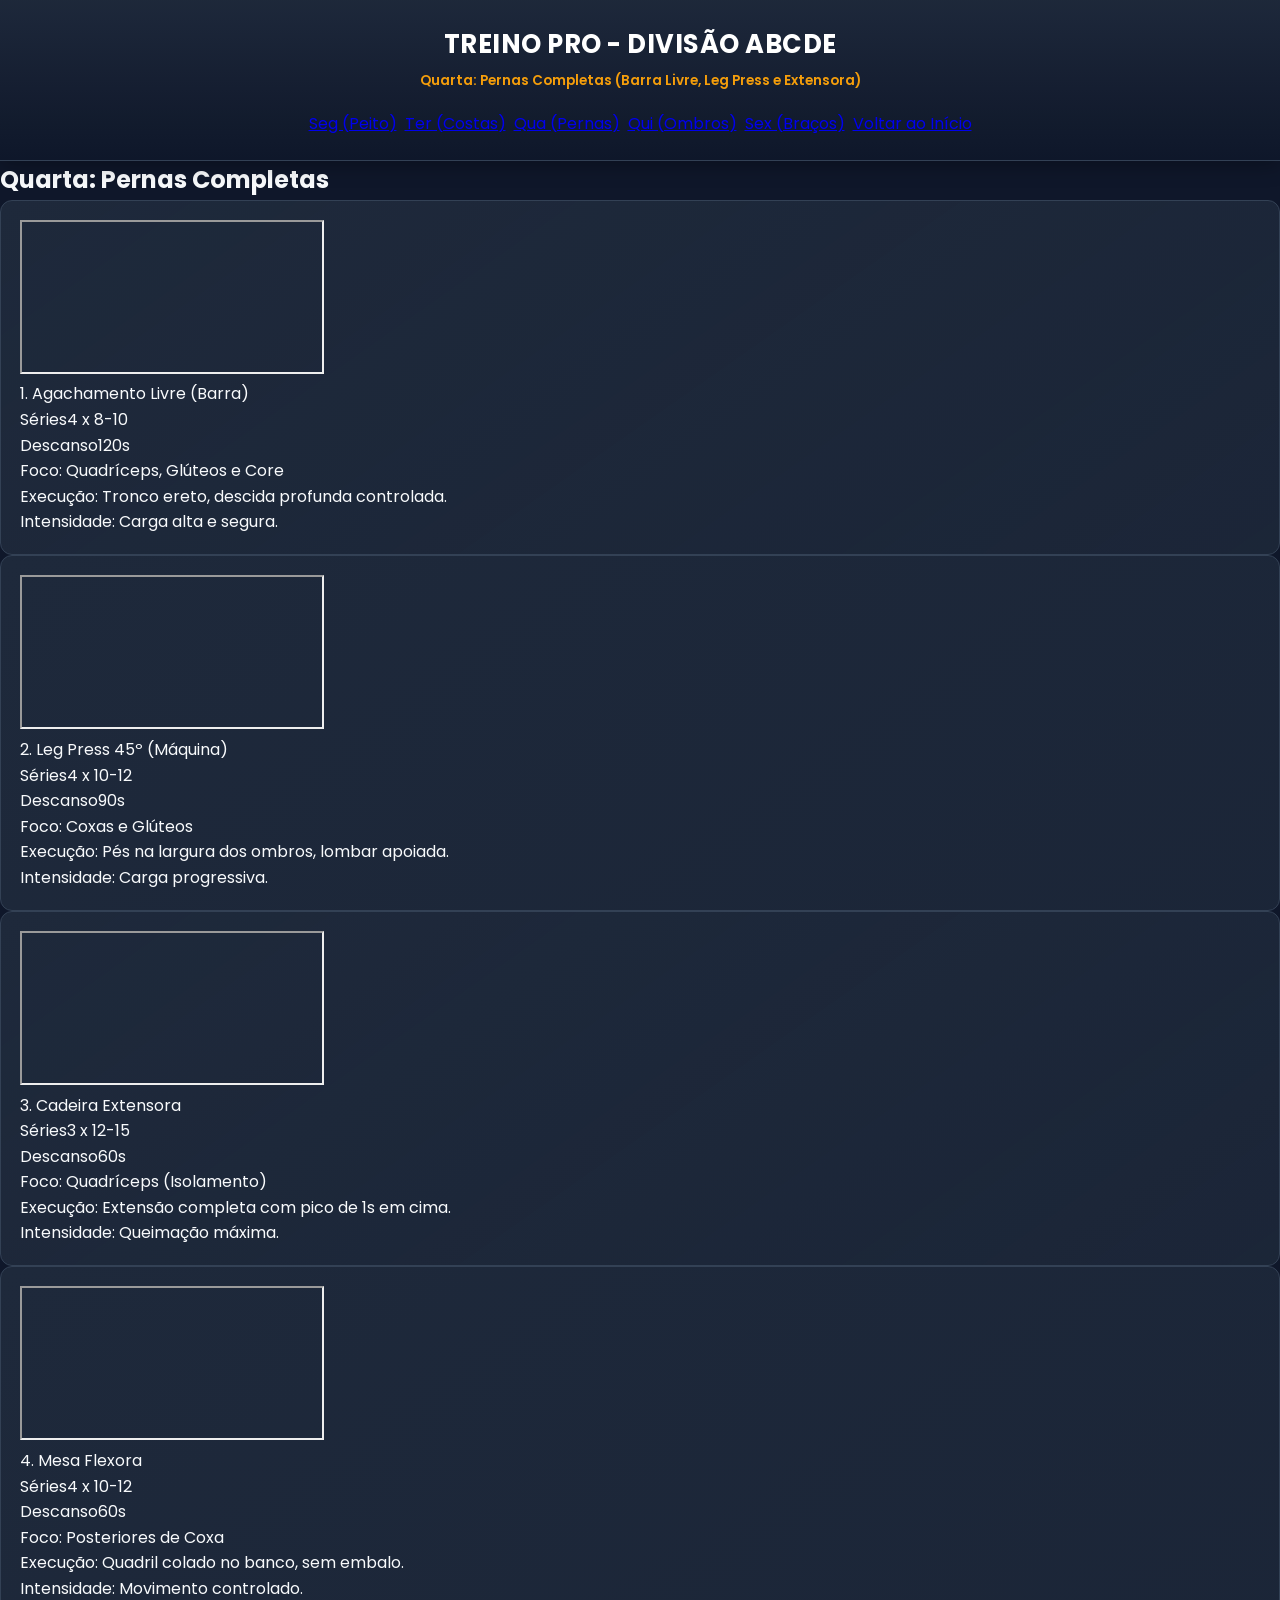
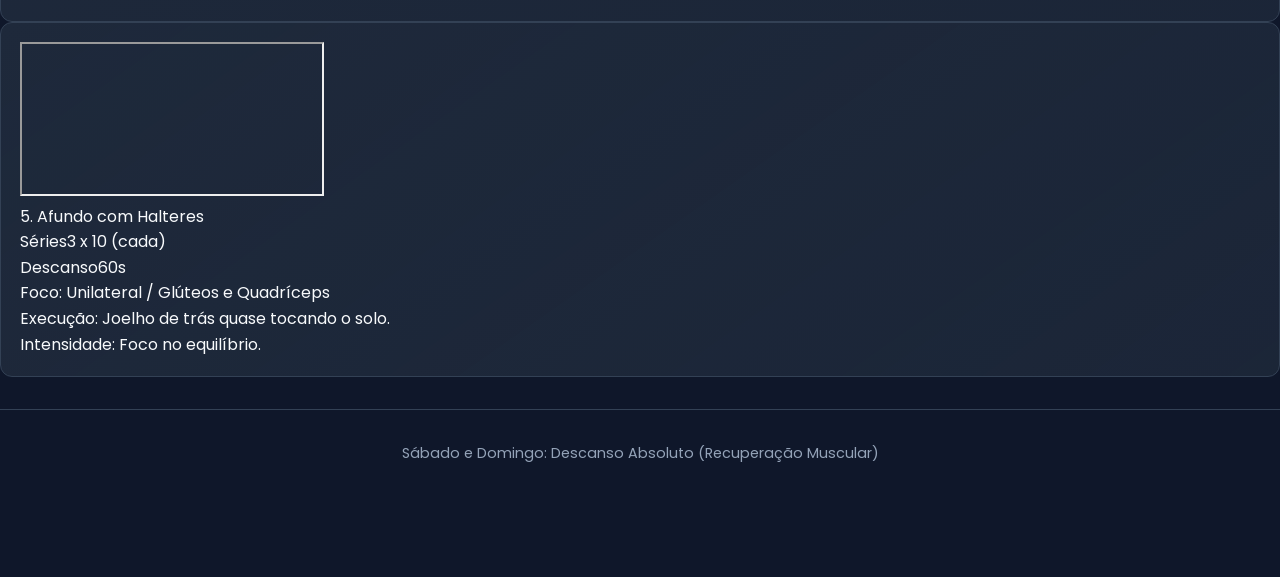
<file: pages/quarta/index.html>
<!DOCTYPE html>
<html lang="pt-BR">
<head>
    <meta charset="UTF-8">
    <meta name="viewport" content="width=device-width, initial-scale=1.0">
    <title>Quarta: Pernas Completas - Treino Pro</title>
    <link href="https://fonts.googleapis.com/css2?family=Poppins:wght@300;400;600;700&display=swap" rel="stylesheet">
    <link rel="stylesheet" href="../../css/style.css">
</head>
<body>

    <header>
        <h1>Treino Pro - Divisão ABCDE</h1>
        <div class="subtitle">Quarta: Pernas Completas (Barra Livre, Leg Press e Extensora)</div>
        <nav>
            <a href="../segunda/index.html">Seg (Peito)</a>
            <a href="../terca/index.html">Ter (Costas)</a>
            <a href="../quarta/index.html" class="active">Qua (Pernas)</a>
            <a href="../quinta/index.html">Qui (Ombros)</a>
            <a href="../sexta/index.html">Sex (Braços)</a>
            <a href="../../index.html">Voltar ao Início</a>
        </nav>
    </header>

    <main>
        <h2>Quarta: Pernas Completas</h2>
        <div class="grid">
            <div class="card">
                <div class="video-container"><iframe src="https://www.youtube.com/embed/s7i94Okznns" loading="lazy" allowfullscreen></iframe></div>
                <div class="card-content">
                    <div class="card-title">1. Agachamento Livre (Barra)</div>
                    <div class="card-info">
                        <div class="info-item"><span class="info-label">Séries</span><span class="info-value">4 x 8-10</span></div>
                        <div class="info-item"><span class="info-label">Descanso</span><span class="info-value">120s</span></div>
                    </div>
                    <div class="card-details">
                        <div class="detail-item"><span class="detail-label">Foco:</span> <span class="detail-value">Quadríceps, Glúteos e Core</span></div>
                        <div class="detail-item"><span class="detail-label">Execução:</span> <span class="detail-value">Tronco ereto, descida profunda controlada.</span></div>
                        <div class="detail-item"><span class="detail-label">Intensidade:</span> <span class="detail-value">Carga alta e segura.</span></div>
                    </div>
                </div>
            </div>
            <div class="card">
                <div class="video-container"><iframe src="https://www.youtube.com/embed/nZ_6cujeWPQ" loading="lazy" allowfullscreen></iframe></div>
                <div class="card-content">
                    <div class="card-title">2. Leg Press 45º (Máquina)</div>
                    <div class="card-info">
                        <div class="info-item"><span class="info-label">Séries</span><span class="info-value">4 x 10-12</span></div>
                        <div class="info-item"><span class="info-label">Descanso</span><span class="info-value">90s</span></div>
                    </div>
                    <div class="card-details">
                        <div class="detail-item"><span class="detail-label">Foco:</span> <span class="detail-value">Coxas e Glúteos</span></div>
                        <div class="detail-item"><span class="detail-label">Execução:</span> <span class="detail-value">Pés na largura dos ombros, lombar apoiada.</span></div>
                        <div class="detail-item"><span class="detail-label">Intensidade:</span> <span class="detail-value">Carga progressiva.</span></div>
                    </div>
                </div>
            </div>
            <div class="card">
                <div class="video-container"><iframe src="https://www.youtube.com/embed/u68RNdfZymA" loading="lazy" allowfullscreen></iframe></div>
                <div class="card-content">
                    <div class="card-title">3. Cadeira Extensora</div>
                    <div class="card-info">
                        <div class="info-item"><span class="info-label">Séries</span><span class="info-value">3 x 12-15</span></div>
                        <div class="info-item"><span class="info-label">Descanso</span><span class="info-value">60s</span></div>
                    </div>
                    <div class="card-details">
                        <div class="detail-item"><span class="detail-label">Foco:</span> <span class="detail-value">Quadríceps (Isolamento)</span></div>
                        <div class="detail-item"><span class="detail-label">Execução:</span> <span class="detail-value">Extensão completa com pico de 1s em cima.</span></div>
                        <div class="detail-item"><span class="detail-label">Intensidade:</span> <span class="detail-value">Queimação máxima.</span></div>
                    </div>
                </div>
            </div>
            <div class="card">
                <div class="video-container"><iframe src="https://www.youtube.com/embed/bA5gbGtltFs" loading="lazy" allowfullscreen></iframe></div>
                <div class="card-content">
                    <div class="card-title">4. Mesa Flexora</div>
                    <div class="card-info">
                        <div class="info-item"><span class="info-label">Séries</span><span class="info-value">4 x 10-12</span></div>
                        <div class="info-item"><span class="info-label">Descanso</span><span class="info-value">60s</span></div>
                    </div>
                    <div class="card-details">
                        <div class="detail-item"><span class="detail-label">Foco:</span> <span class="detail-value">Posteriores de Coxa</span></div>
                        <div class="detail-item"><span class="detail-label">Execução:</span> <span class="detail-value">Quadril colado no banco, sem embalo.</span></div>
                        <div class="detail-item"><span class="detail-label">Intensidade:</span> <span class="detail-value">Movimento controlado.</span></div>
                    </div>
                </div>
            </div>
            <div class="card">
                <div class="video-container"><iframe src="https://www.youtube.com/embed/nZ_6cujeWPQ" loading="lazy" allowfullscreen></iframe></div>
                <div class="card-content">
                    <div class="card-title">5. Afundo com Halteres</div>
                    <div class="card-info">
                        <div class="info-item"><span class="info-label">Séries</span><span class="info-value">3 x 10 (cada)</span></div>
                        <div class="info-item"><span class="info-label">Descanso</span><span class="info-value">60s</span></div>
                    </div>
                    <div class="card-details">
                        <div class="detail-item"><span class="detail-label">Foco:</span> <span class="detail-value">Unilateral / Glúteos e Quadríceps</span></div>
                        <div class="detail-item"><span class="detail-label">Execução:</span> <span class="detail-value">Joelho de trás quase tocando o solo.</span></div>
                        <div class="detail-item"><span class="detail-label">Intensidade:</span> <span class="detail-value">Foco no equilíbrio.</span></div>
                    </div>
                </div>
            </div>
        </div>
    </main>
    
    <footer>
        <p>Sábado e Domingo: Descanso Absoluto (Recuperação Muscular)</p>
    </footer>

    <script src="../../js/main.js"></script>
</body>
</html>
</file>
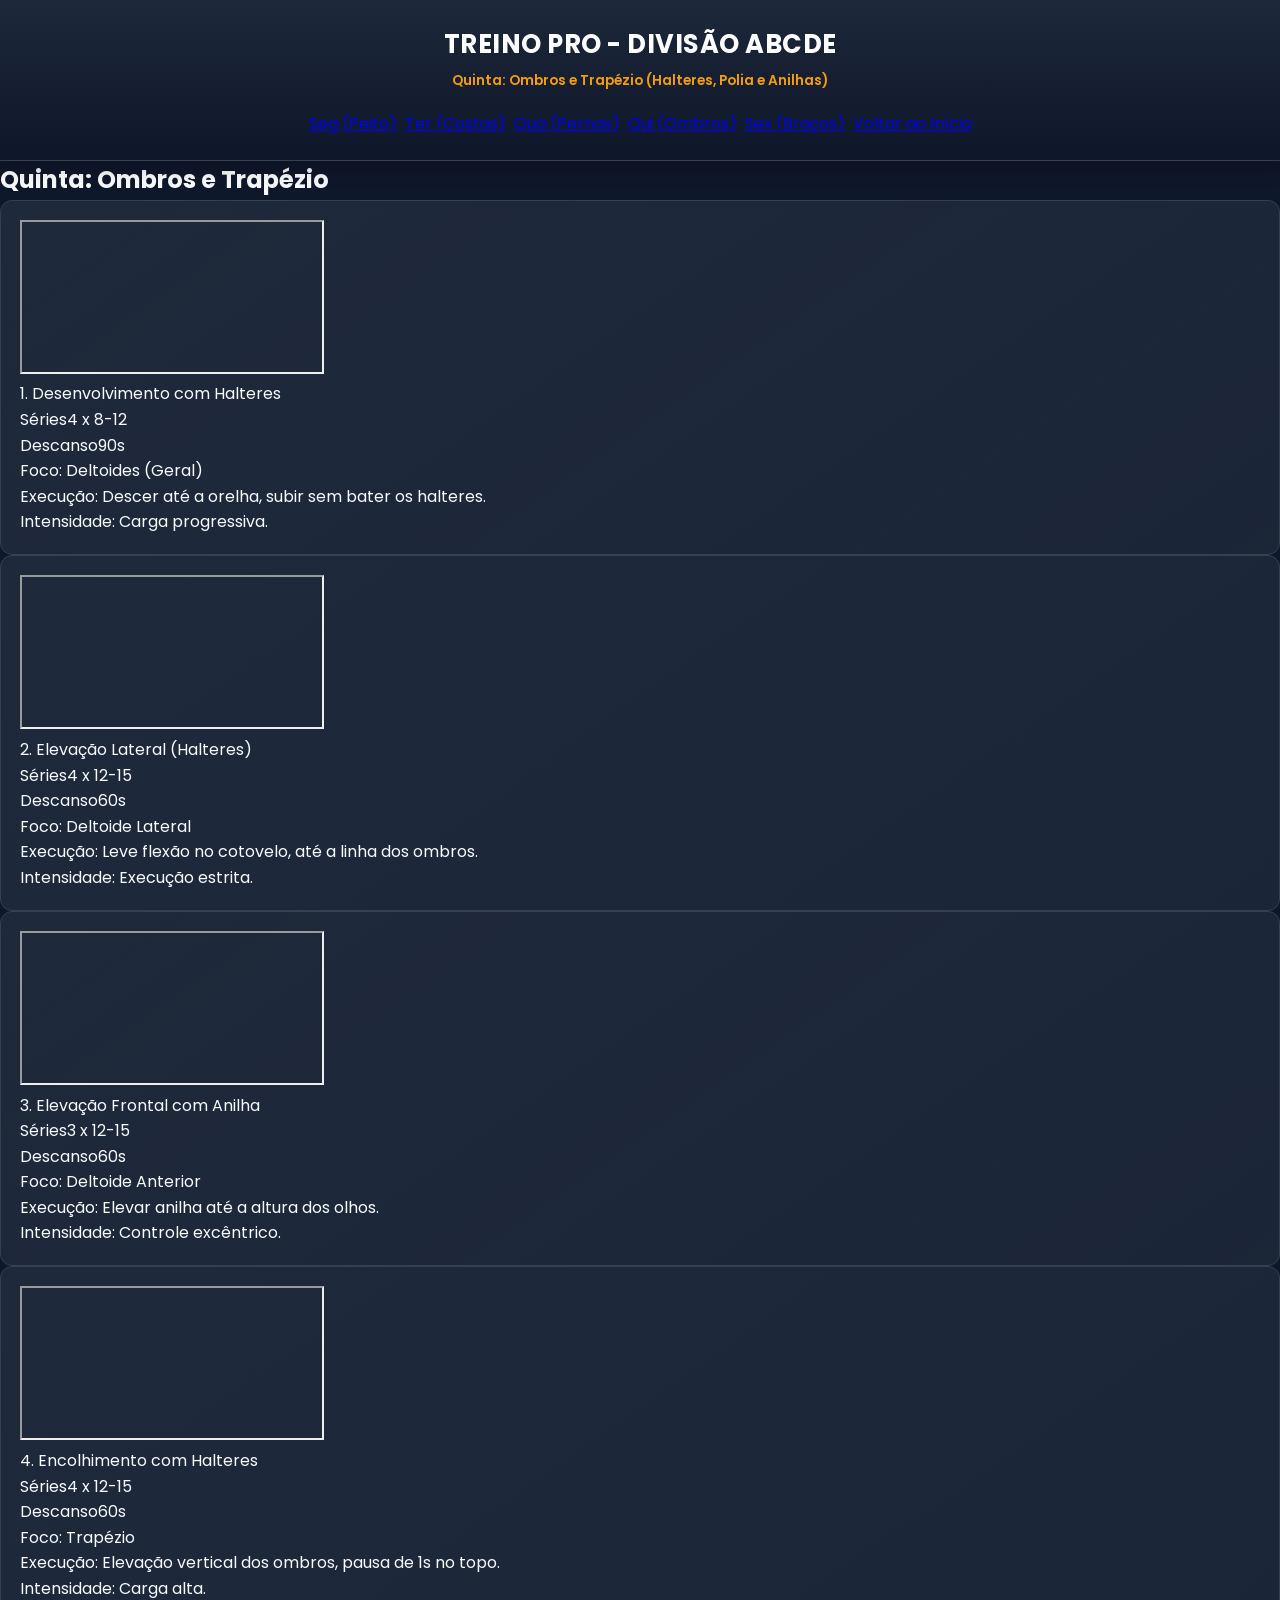
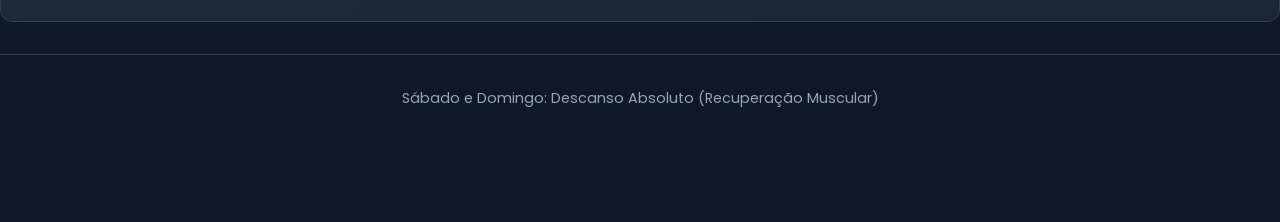
<file: pages/quinta/index.html>
<!DOCTYPE html>
<html lang="pt-BR">
<head>
    <meta charset="UTF-8">
    <meta name="viewport" content="width=device-width, initial-scale=1.0">
    <title>Quinta: Ombros e Trapézio - Treino Pro</title>
    <link href="https://fonts.googleapis.com/css2?family=Poppins:wght@300;400;600;700&display=swap" rel="stylesheet">
    <link rel="stylesheet" href="../../css/style.css">
</head>
<body>

    <header>
        <h1>Treino Pro - Divisão ABCDE</h1>
        <div class="subtitle">Quinta: Ombros e Trapézio (Halteres, Polia e Anilhas)</div>
        <nav>
            <a href="../segunda/index.html">Seg (Peito)</a>
            <a href="../terca/index.html">Ter (Costas)</a>
            <a href="../quarta/index.html">Qua (Pernas)</a>
            <a href="../quinta/index.html" class="active">Qui (Ombros)</a>
            <a href="../sexta/index.html">Sex (Braços)</a>
            <a href="../../index.html">Voltar ao Início</a>
        </nav>
    </header>

    <main>
        <h2>Quinta: Ombros e Trapézio</h2>
        <div class="grid">
            <div class="card">
                <div class="video-container"><iframe src="https://www.youtube.com/embed/DFXtzdXN_iY" loading="lazy" allowfullscreen></iframe></div>
                <div class="card-content">
                    <div class="card-title">1. Desenvolvimento com Halteres</div>
                    <div class="card-info">
                        <div class="info-item"><span class="info-label">Séries</span><span class="info-value">4 x 8-12</span></div>
                        <div class="info-item"><span class="info-label">Descanso</span><span class="info-value">90s</span></div>
                    </div>
                    <div class="card-details">
                        <div class="detail-item"><span class="detail-label">Foco:</span> <span class="detail-value">Deltoides (Geral)</span></div>
                        <div class="detail-item"><span class="detail-label">Execução:</span> <span class="detail-value">Descer até a orelha, subir sem bater os halteres.</span></div>
                        <div class="detail-item"><span class="detail-label">Intensidade:</span> <span class="detail-value">Carga progressiva.</span></div>
                    </div>
                </div>
            </div>
            <div class="card">
                <div class="video-container"><iframe src="https://www.youtube.com/embed/yURmeIEl1Fg" loading="lazy" allowfullscreen></iframe></div>
                <div class="card-content">
                    <div class="card-title">2. Elevação Lateral (Halteres)</div>
                    <div class="card-info">
                        <div class="info-item"><span class="info-label">Séries</span><span class="info-value">4 x 12-15</span></div>
                        <div class="info-item"><span class="info-label">Descanso</span><span class="info-value">60s</span></div>
                    </div>
                    <div class="card-details">
                        <div class="detail-item"><span class="detail-label">Foco:</span> <span class="detail-value">Deltoide Lateral</span></div>
                        <div class="detail-item"><span class="detail-label">Execução:</span> <span class="detail-value">Leve flexão no cotovelo, até a linha dos ombros.</span></div>
                        <div class="detail-item"><span class="detail-label">Intensidade:</span> <span class="detail-value">Execução estrita.</span></div>
                    </div>
                </div>
            </div>
            <div class="card">
                <div class="video-container"><iframe src="https://www.youtube.com/embed/yURmeIEl1Fg" loading="lazy" allowfullscreen></iframe></div>
                <div class="card-content">
                    <div class="card-title">3. Elevação Frontal com Anilha</div>
                    <div class="card-info">
                        <div class="info-item"><span class="info-label">Séries</span><span class="info-value">3 x 12-15</span></div>
                        <div class="info-item"><span class="info-label">Descanso</span><span class="info-value">60s</span></div>
                    </div>
                    <div class="card-details">
                        <div class="detail-item"><span class="detail-label">Foco:</span> <span class="detail-value">Deltoide Anterior</span></div>
                        <div class="detail-item"><span class="detail-label">Execução:</span> <span class="detail-value">Elevar anilha até a altura dos olhos.</span></div>
                        <div class="detail-item"><span class="detail-label">Intensidade:</span> <span class="detail-value">Controle excêntrico.</span></div>
                    </div>
                </div>
            </div>
            <div class="card">
                <div class="video-container"><iframe src="https://www.youtube.com/embed/i80MM-yLnhU" loading="lazy" allowfullscreen></iframe></div>
                <div class="card-content">
                    <div class="card-title">4. Encolhimento com Halteres</div>
                    <div class="card-info">
                        <div class="info-item"><span class="info-label">Séries</span><span class="info-value">4 x 12-15</span></div>
                        <div class="info-item"><span class="info-label">Descanso</span><span class="info-value">60s</span></div>
                    </div>
                    <div class="card-details">
                        <div class="detail-item"><span class="detail-label">Foco:</span> <span class="detail-value">Trapézio</span></div>
                        <div class="detail-item"><span class="detail-label">Execução:</span> <span class="detail-value">Elevação vertical dos ombros, pausa de 1s no topo.</span></div>
                        <div class="detail-item"><span class="detail-label">Intensidade:</span> <span class="detail-value">Carga alta.</span></div>
                    </div>
                </div>
            </div>
        </div>
    </main>
    
    <footer>
        <p>Sábado e Domingo: Descanso Absoluto (Recuperação Muscular)</p>
    </footer>

    <script src="../../js/main.js"></script>
</body>
</html>
</file>
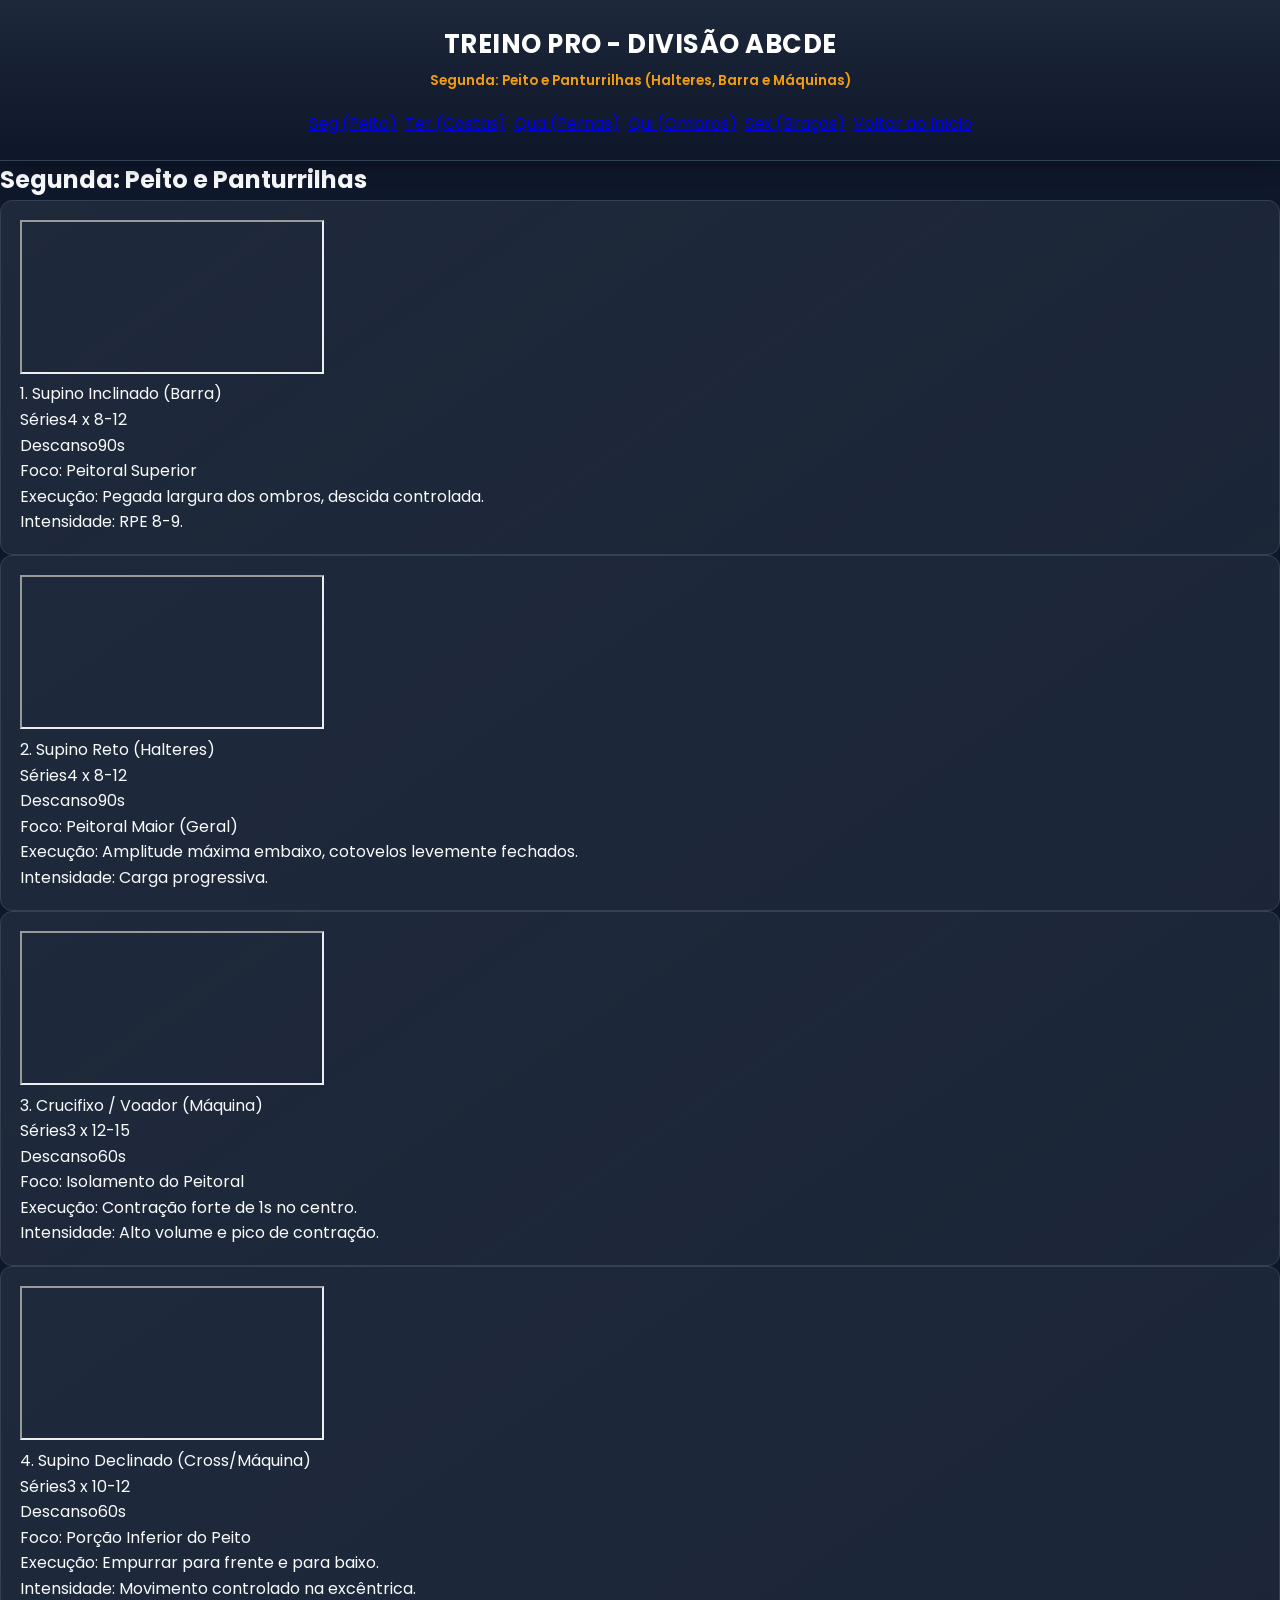
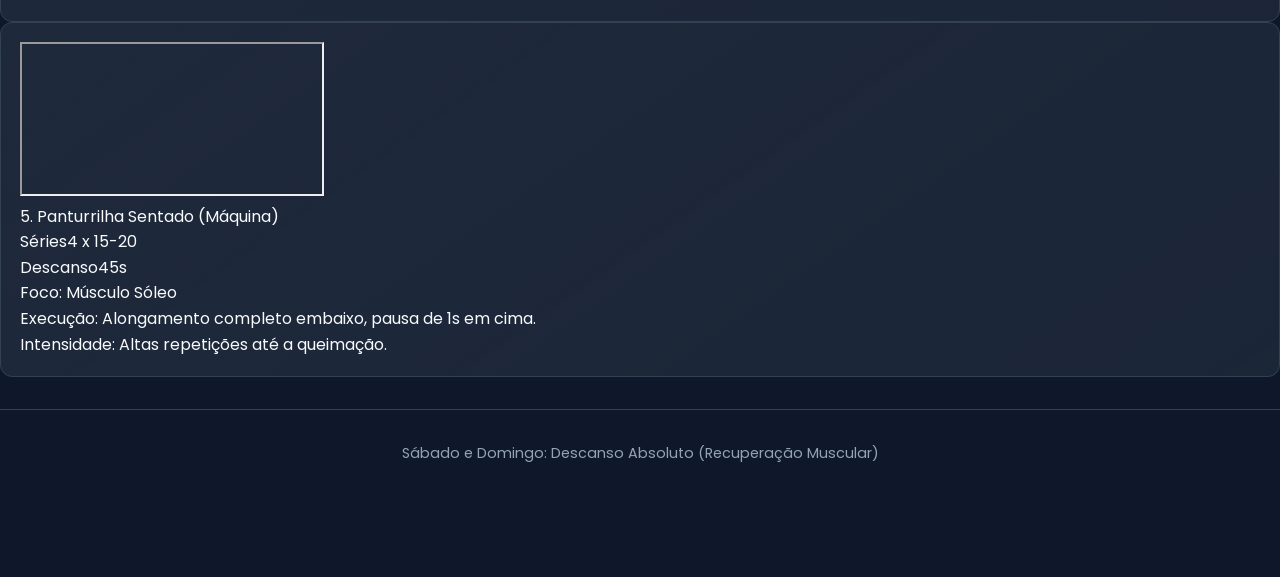
<file: pages/segunda/index.html>
<!DOCTYPE html>
<html lang="pt-BR">
<head>
    <meta charset="UTF-8">
    <meta name="viewport" content="width=device-width, initial-scale=1.0">
    <title>Segunda: Peito e Panturrilhas - Treino Pro</title>
    <link href="https://fonts.googleapis.com/css2?family=Poppins:wght@300;400;600;700&display=swap" rel="stylesheet">
    <link rel="stylesheet" href="../../css/style.css">
</head>
<body>

    <header>
        <h1>Treino Pro - Divisão ABCDE</h1>
        <div class="subtitle">Segunda: Peito e Panturrilhas (Halteres, Barra e Máquinas)</div>
        <nav>
            <a href="../segunda/index.html" class="active">Seg (Peito)</a>
            <a href="../terca/index.html">Ter (Costas)</a>
            <a href="../quarta/index.html">Qua (Pernas)</a>
            <a href="../quinta/index.html">Qui (Ombros)</a>
            <a href="../sexta/index.html">Sex (Braços)</a>
            <a href="../../index.html">Voltar ao Início</a>
        </nav>
    </header>

    <main>
        <h2>Segunda: Peito e Panturrilhas</h2>
        <div class="grid">
            <div class="card">
                <div class="video-container"><iframe src="https://www.youtube.com/embed/3dnLfE3mB1I" loading="lazy" allowfullscreen></iframe></div>
                <div class="card-content">
                    <div class="card-title">1. Supino Inclinado (Barra)</div>
                    <div class="card-info">
                        <div class="info-item"><span class="info-label">Séries</span><span class="info-value">4 x 8-12</span></div>
                        <div class="info-item"><span class="info-label">Descanso</span><span class="info-value">90s</span></div>
                    </div>
                    <div class="card-details">
                        <div class="detail-item"><span class="detail-label">Foco:</span> <span class="detail-value">Peitoral Superior</span></div>
                        <div class="detail-item"><span class="detail-label">Execução:</span> <span class="detail-value">Pegada largura dos ombros, descida controlada.</span></div>
                        <div class="detail-item"><span class="detail-label">Intensidade:</span> <span class="detail-value">RPE 8-9.</span></div>
                    </div>
                </div>
            </div>
            <div class="card">
                <div class="video-container"><iframe src="https://www.youtube.com/embed/0zwoEOzCo7Q" loading="lazy" allowfullscreen></iframe></div>
                <div class="card-content">
                    <div class="card-title">2. Supino Reto (Halteres)</div>
                    <div class="card-info">
                        <div class="info-item"><span class="info-label">Séries</span><span class="info-value">4 x 8-12</span></div>
                        <div class="info-item"><span class="info-label">Descanso</span><span class="info-value">90s</span></div>
                    </div>
                    <div class="card-details">
                        <div class="detail-item"><span class="detail-label">Foco:</span> <span class="detail-value">Peitoral Maior (Geral)</span></div>
                        <div class="detail-item"><span class="detail-label">Execução:</span> <span class="detail-value">Amplitude máxima embaixo, cotovelos levemente fechados.</span></div>
                        <div class="detail-item"><span class="detail-label">Intensidade:</span> <span class="detail-value">Carga progressiva.</span></div>
                    </div>
                </div>
            </div>
            <div class="card">
                <div class="video-container"><iframe src="https://www.youtube.com/embed/U5PN34F2j24" loading="lazy" allowfullscreen></iframe></div>
                <div class="card-content">
                    <div class="card-title">3. Crucifixo / Voador (Máquina)</div>
                    <div class="card-info">
                        <div class="info-item"><span class="info-label">Séries</span><span class="info-value">3 x 12-15</span></div>
                        <div class="info-item"><span class="info-label">Descanso</span><span class="info-value">60s</span></div>
                    </div>
                    <div class="card-details">
                        <div class="detail-item"><span class="detail-label">Foco:</span> <span class="detail-value">Isolamento do Peitoral</span></div>
                        <div class="detail-item"><span class="detail-label">Execução:</span> <span class="detail-value">Contração forte de 1s no centro.</span></div>
                        <div class="detail-item"><span class="detail-label">Intensidade:</span> <span class="detail-value">Alto volume e pico de contração.</span></div>
                    </div>
                </div>
            </div>
            <div class="card">
                <div class="video-container"><iframe src="https://www.youtube.com/embed/U5PN34F2j24" loading="lazy" allowfullscreen></iframe></div>
                <div class="card-content">
                    <div class="card-title">4. Supino Declinado (Cross/Máquina)</div>
                    <div class="card-info">
                        <div class="info-item"><span class="info-label">Séries</span><span class="info-value">3 x 10-12</span></div>
                        <div class="info-item"><span class="info-label">Descanso</span><span class="info-value">60s</span></div>
                    </div>
                    <div class="card-details">
                        <div class="detail-item"><span class="detail-label">Foco:</span> <span class="detail-value">Porção Inferior do Peito</span></div>
                        <div class="detail-item"><span class="detail-label">Execução:</span> <span class="detail-value">Empurrar para frente e para baixo.</span></div>
                        <div class="detail-item"><span class="detail-label">Intensidade:</span> <span class="detail-value">Movimento controlado na excêntrica.</span></div>
                    </div>
                </div>
            </div>
            <div class="card">
                <div class="video-container"><iframe src="https://www.youtube.com/embed/50RSzhMG5Hc" loading="lazy" allowfullscreen></iframe></div>
                <div class="card-content">
                    <div class="card-title">5. Panturrilha Sentado (Máquina)</div>
                    <div class="card-info">
                        <div class="info-item"><span class="info-label">Séries</span><span class="info-value">4 x 15-20</span></div>
                        <div class="info-item"><span class="info-label">Descanso</span><span class="info-value">45s</span></div>
                    </div>
                    <div class="card-details">
                        <div class="detail-item"><span class="detail-label">Foco:</span> <span class="detail-value">Músculo Sóleo</span></div>
                        <div class="detail-item"><span class="detail-label">Execução:</span> <span class="detail-value">Alongamento completo embaixo, pausa de 1s em cima.</span></div>
                        <div class="detail-item"><span class="detail-label">Intensidade:</span> <span class="detail-value">Altas repetições até a queimação.</span></div>
                    </div>
                </div>
            </div>
        </div>
    </main>
    
    <footer>
        <p>Sábado e Domingo: Descanso Absoluto (Recuperação Muscular)</p>
    </footer>

    <script src="../../js/main.js"></script>
</body>
</html>
</file>
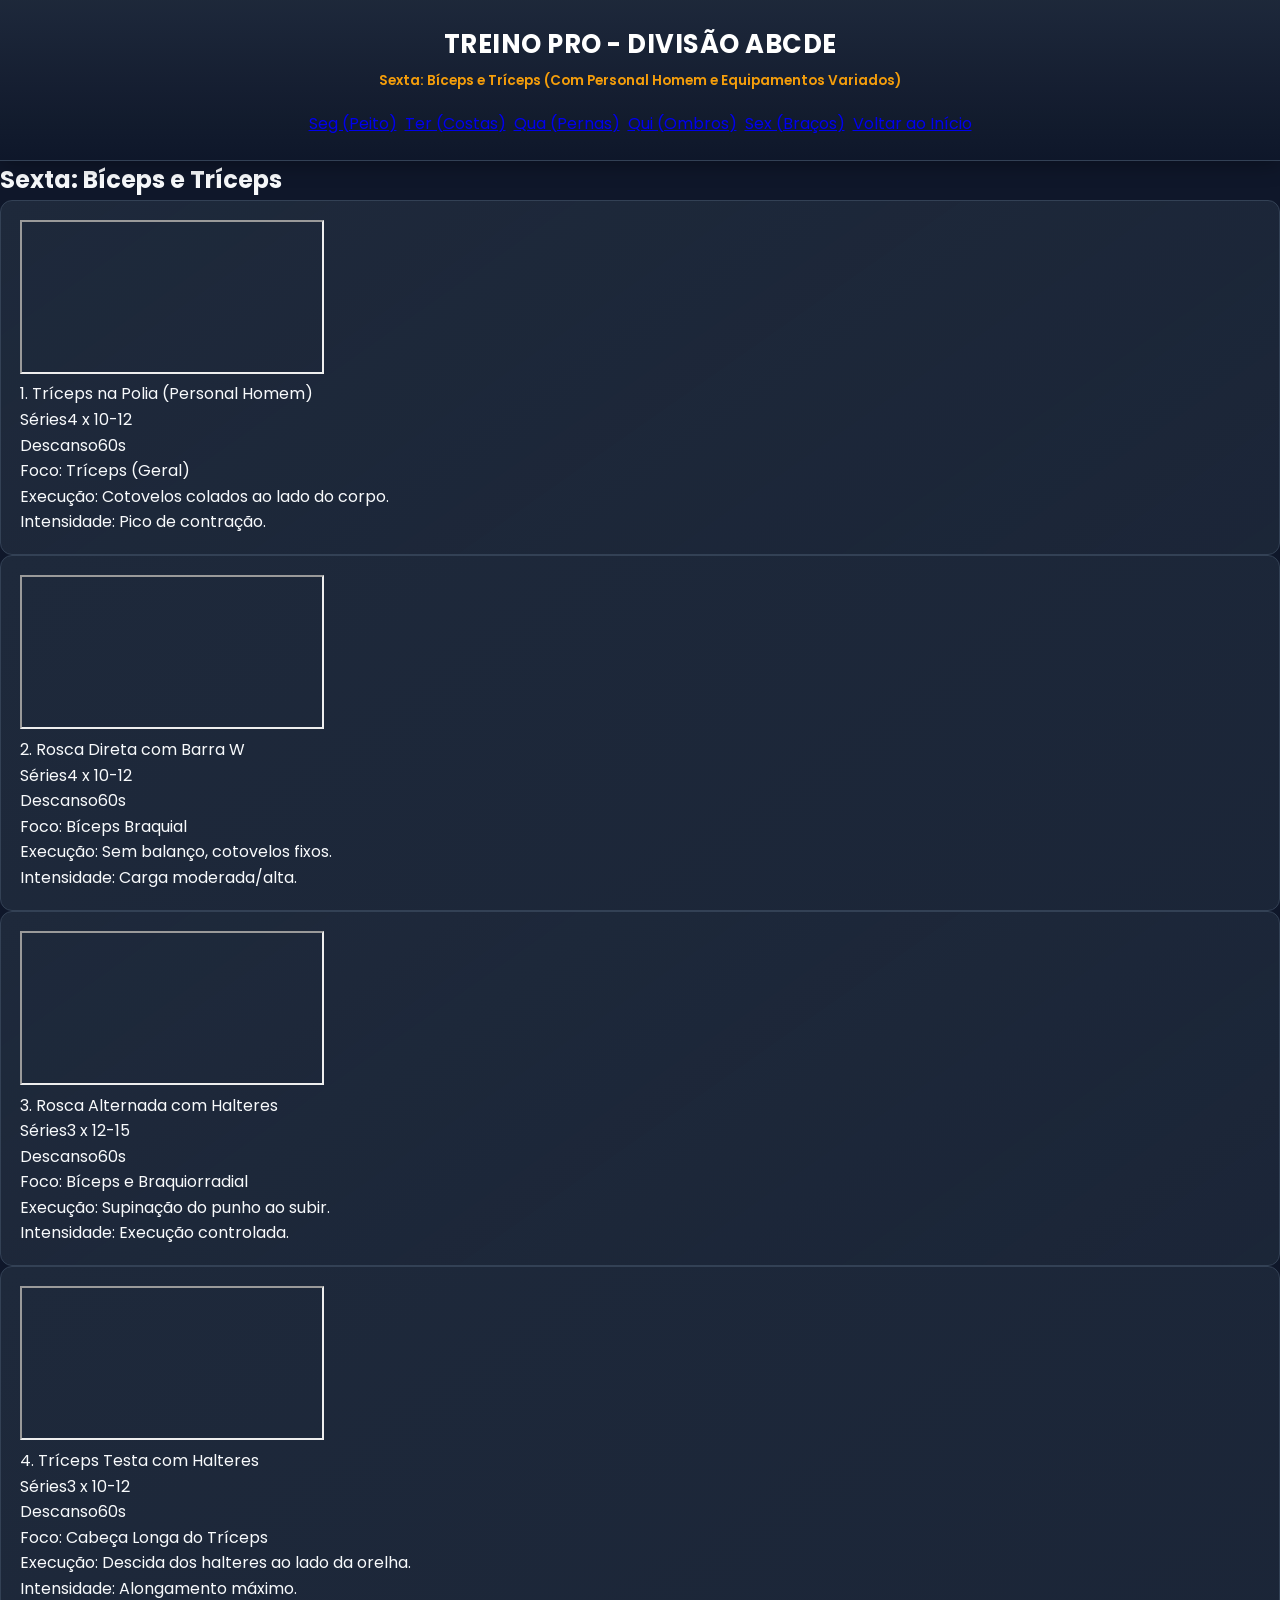
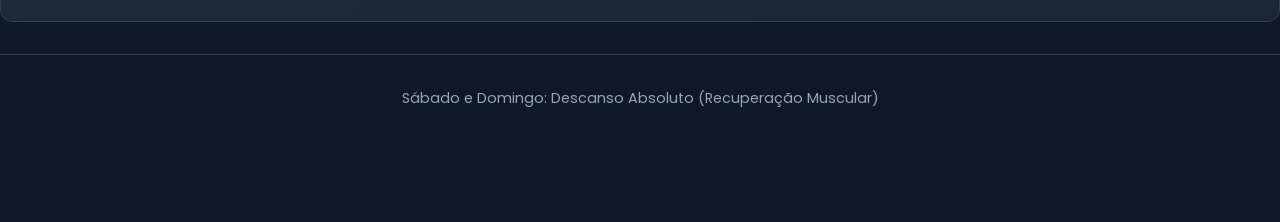
<file: pages/sexta/index.html>
<!DOCTYPE html>
<html lang="pt-BR">
<head>
    <meta charset="UTF-8">
    <meta name="viewport" content="width=device-width, initial-scale=1.0">
    <title>Sexta: Bíceps e Tríceps - Treino Pro</title>
    <link href="https://fonts.googleapis.com/css2?family=Poppins:wght@300;400;600;700&display=swap" rel="stylesheet">
    <link rel="stylesheet" href="../../css/style.css">
</head>
<body>

    <header>
        <h1>Treino Pro - Divisão ABCDE</h1>
        <div class="subtitle">Sexta: Bíceps e Tríceps (Com Personal Homem e Equipamentos Variados)</div>
        <nav>
            <a href="../segunda/index.html">Seg (Peito)</a>
            <a href="../terca/index.html">Ter (Costas)</a>
            <a href="../quarta/index.html">Qua (Pernas)</a>
            <a href="../quinta/index.html">Qui (Ombros)</a>
            <a href="../sexta/index.html" class="active">Sex (Braços)</a>
            <a href="../../index.html">Voltar ao Início</a>
        </nav>
    </header>

    <main>
        <h2>Sexta: Bíceps e Tríceps</h2>
        <div class="grid">
            <div class="card">
                <div class="video-container"><iframe src="https://www.youtube.com/embed/6i6y57Ak0Rw" loading="lazy" allowfullscreen></iframe></div>
                <div class="card-content">
                    <div class="card-title">1. Tríceps na Polia (Personal Homem)</div>
                    <div class="card-info">
                        <div class="info-item"><span class="info-label">Séries</span><span class="info-value">4 x 10-12</span></div>
                        <div class="info-item"><span class="info-label">Descanso</span><span class="info-value">60s</span></div>
                    </div>
                    <div class="card-details">
                        <div class="detail-item"><span class="detail-label">Foco:</span> <span class="detail-value">Tríceps (Geral)</span></div>
                        <div class="detail-item"><span class="detail-label">Execução:</span> <span class="detail-value">Cotovelos colados ao lado do corpo.</span></div>
                        <div class="detail-item"><span class="detail-label">Intensidade:</span> <span class="detail-value">Pico de contração.</span></div>
                    </div>
                </div>
            </div>
            <div class="card">
                <div class="video-container"><iframe src="https://www.youtube.com/embed/vDWPtEMrzeU" loading="lazy" allowfullscreen></iframe></div>
                <div class="card-content">
                    <div class="card-title">2. Rosca Direta com Barra W</div>
                    <div class="card-info">
                        <div class="info-item"><span class="info-label">Séries</span><span class="info-value">4 x 10-12</span></div>
                        <div class="info-item"><span class="info-label">Descanso</span><span class="info-value">60s</span></div>
                    </div>
                    <div class="card-details">
                        <div class="detail-item"><span class="detail-label">Foco:</span> <span class="detail-value">Bíceps Braquial</span></div>
                        <div class="detail-item"><span class="detail-label">Execução:</span> <span class="detail-value">Sem balanço, cotovelos fixos.</span></div>
                        <div class="detail-item"><span class="detail-label">Intensidade:</span> <span class="detail-value">Carga moderada/alta.</span></div>
                    </div>
                </div>
            </div>
            <div class="card">
                <div class="video-container"><iframe src="https://www.youtube.com/embed/u68RNdfZymA" loading="lazy" allowfullscreen></iframe></div>
                <div class="card-content">
                    <div class="card-title">3. Rosca Alternada com Halteres</div>
                    <div class="card-info">
                        <div class="info-item"><span class="info-label">Séries</span><span class="info-value">3 x 12-15</span></div>
                        <div class="info-item"><span class="info-label">Descanso</span><span class="info-value">60s</span></div>
                    </div>
                    <div class="card-details">
                        <div class="detail-item"><span class="detail-label">Foco:</span> <span class="detail-value">Bíceps e Braquiorradial</span></div>
                        <div class="detail-item"><span class="detail-label">Execução:</span> <span class="detail-value">Supinação do punho ao subir.</span></div>
                        <div class="detail-item"><span class="detail-label">Intensidade:</span> <span class="detail-value">Execução controlada.</span></div>
                    </div>
                </div>
            </div>
            <div class="card">
                <div class="video-container"><iframe src="https://www.youtube.com/embed/zw0lUIPCq-U" loading="lazy" allowfullscreen></iframe></div>
                <div class="card-content">
                    <div class="card-title">4. Tríceps Testa com Halteres</div>
                    <div class="card-info">
                        <div class="info-item"><span class="info-label">Séries</span><span class="info-value">3 x 10-12</span></div>
                        <div class="info-item"><span class="info-label">Descanso</span><span class="info-value">60s</span></div>
                    </div>
                    <div class="card-details">
                        <div class="detail-item"><span class="detail-label">Foco:</span> <span class="detail-value">Cabeça Longa do Tríceps</span></div>
                        <div class="detail-item"><span class="detail-label">Execução:</span> <span class="detail-value">Descida dos halteres ao lado da orelha.</span></div>
                        <div class="detail-item"><span class="detail-label">Intensidade:</span> <span class="detail-value">Alongamento máximo.</span></div>
                    </div>
                </div>
            </div>
        </div>
    </main>
    
    <footer>
        <p>Sábado e Domingo: Descanso Absoluto (Recuperação Muscular)</p>
    </footer>

    <script src="../../js/main.js"></script>
</body>
</html>
</file>
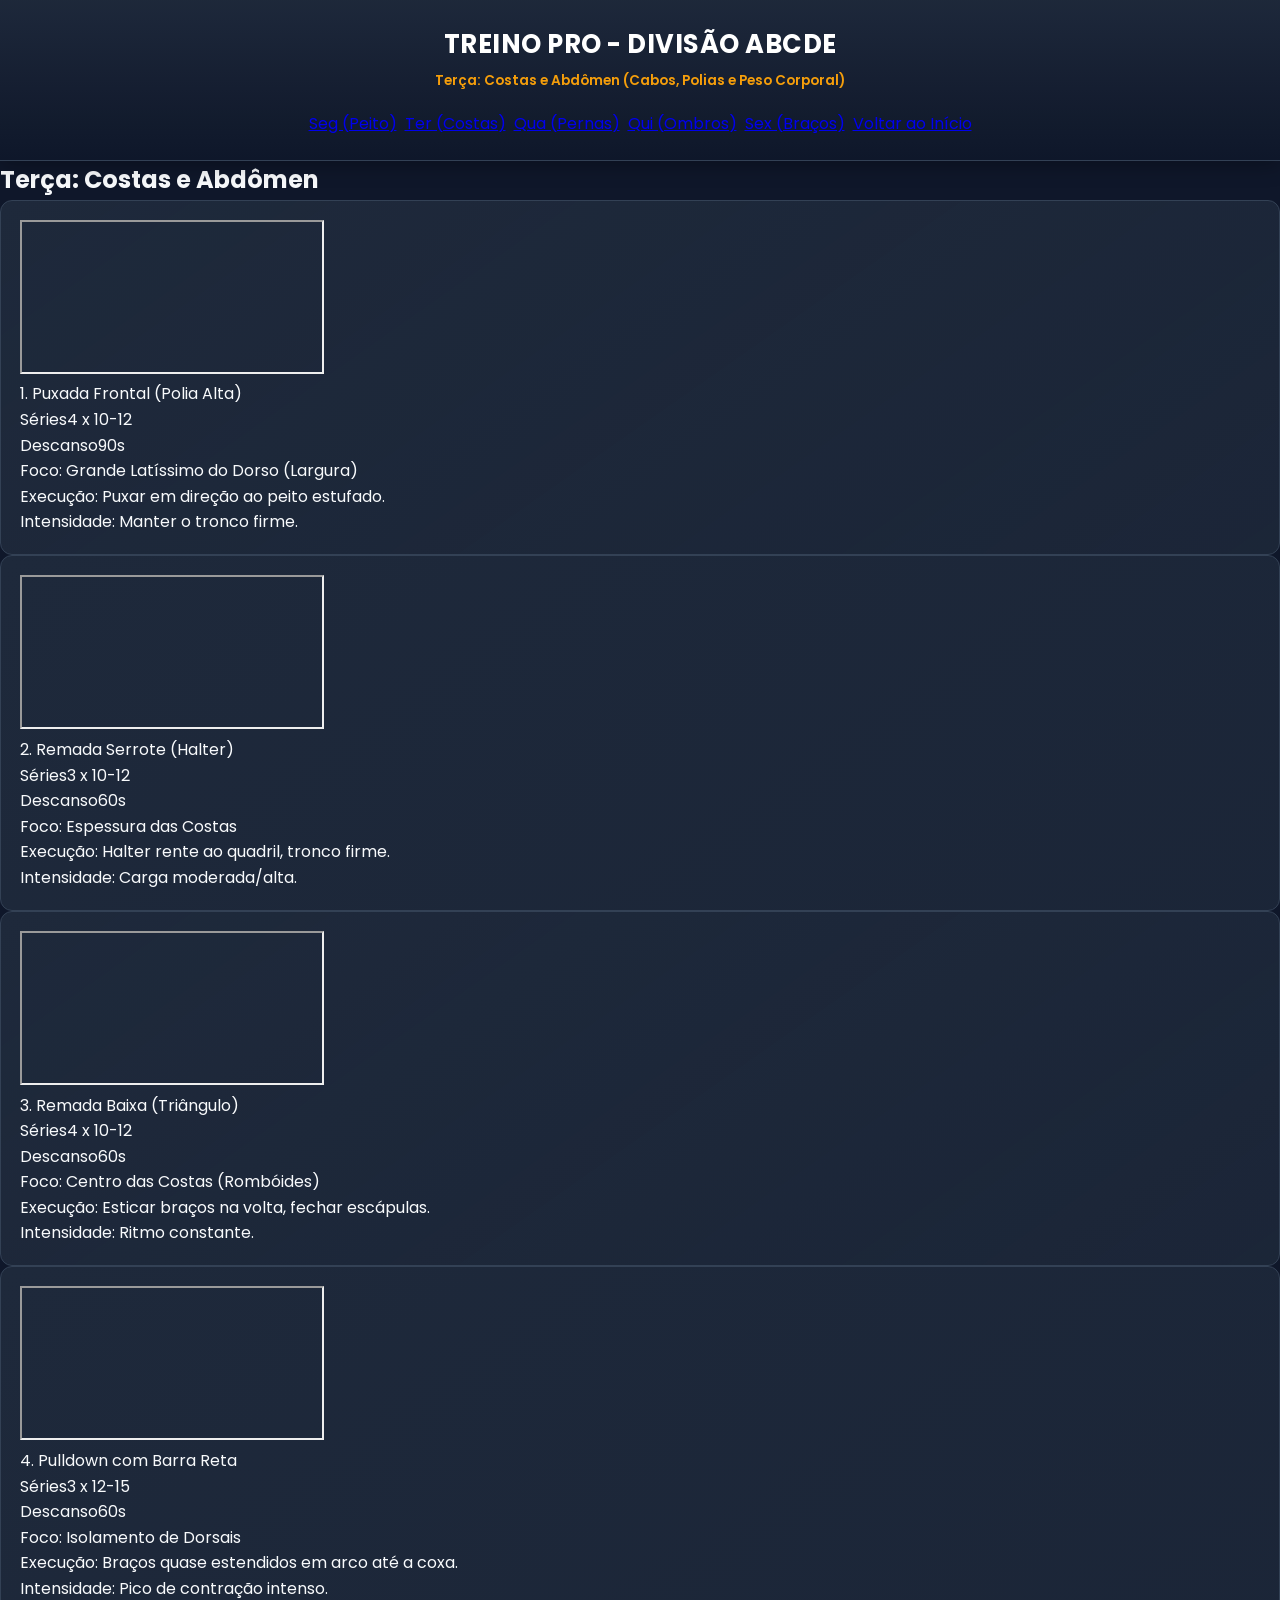
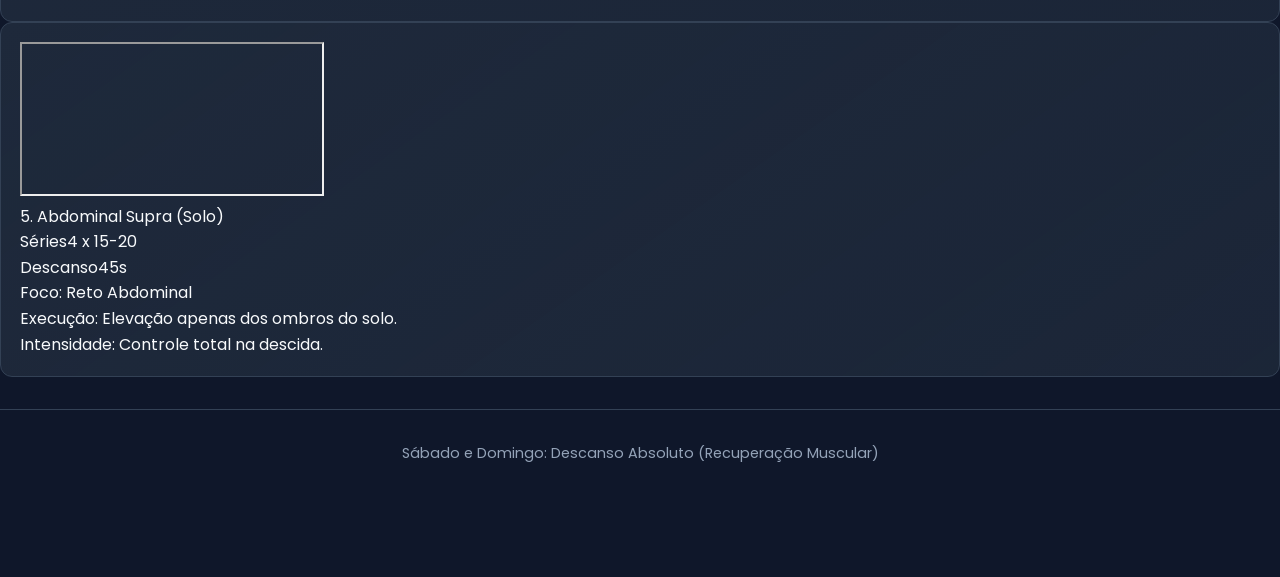
<file: pages/terca/index.html>
<!DOCTYPE html>
<html lang="pt-BR">
<head>
    <meta charset="UTF-8">
    <meta name="viewport" content="width=device-width, initial-scale=1.0">
    <title>Terça: Costas e Abdômen - Treino Pro</title>
    <link href="https://fonts.googleapis.com/css2?family=Poppins:wght@300;400;600;700&display=swap" rel="stylesheet">
    <link rel="stylesheet" href="../../css/style.css">
</head>
<body>

    <header>
        <h1>Treino Pro - Divisão ABCDE</h1>
        <div class="subtitle">Terça: Costas e Abdômen (Cabos, Polias e Peso Corporal)</div>
        <nav>
            <a href="../segunda/index.html">Seg (Peito)</a>
            <a href="../terca/index.html" class="active">Ter (Costas)</a>
            <a href="../quarta/index.html">Qua (Pernas)</a>
            <a href="../quinta/index.html">Qui (Ombros)</a>
            <a href="../sexta/index.html">Sex (Braços)</a>
            <a href="../../index.html">Voltar ao Início</a>
        </nav>
    </header>

    <main>
        <h2>Terça: Costas e Abdômen</h2>
        <div class="grid">
            <div class="card">
                <div class="video-container"><iframe src="https://www.youtube.com/embed/y4odSs51DBE" loading="lazy" allowfullscreen></iframe></div>
                <div class="card-content">
                    <div class="card-title">1. Puxada Frontal (Polia Alta)</div>
                    <div class="card-info">
                        <div class="info-item"><span class="info-label">Séries</span><span class="info-value">4 x 10-12</span></div>
                        <div class="info-item"><span class="info-label">Descanso</span><span class="info-value">90s</span></div>
                    </div>
                    <div class="card-details">
                        <div class="detail-item"><span class="detail-label">Foco:</span> <span class="detail-value">Grande Latíssimo do Dorso (Largura)</span></div>
                        <div class="detail-item"><span class="detail-label">Execução:</span> <span class="detail-value">Puxar em direção ao peito estufado.</span></div>
                        <div class="detail-item"><span class="detail-label">Intensidade:</span> <span class="detail-value">Manter o tronco firme.</span></div>
                    </div>
                </div>
            </div>
            <div class="card">
                <div class="video-container"><iframe src="https://www.youtube.com/embed/rbBDsGbNsnw" loading="lazy" allowfullscreen></iframe></div>
                <div class="card-content">
                    <div class="card-title">2. Remada Serrote (Halter)</div>
                    <div class="card-info">
                        <div class="info-item"><span class="info-label">Séries</span><span class="info-value">3 x 10-12</span></div>
                        <div class="info-item"><span class="info-label">Descanso</span><span class="info-value">60s</span></div>
                    </div>
                    <div class="card-details">
                        <div class="detail-item"><span class="detail-label">Foco:</span> <span class="detail-value">Espessura das Costas</span></div>
                        <div class="detail-item"><span class="detail-label">Execução:</span> <span class="detail-value">Halter rente ao quadril, tronco firme.</span></div>
                        <div class="detail-item"><span class="detail-label">Intensidade:</span> <span class="detail-value">Carga moderada/alta.</span></div>
                    </div>
                </div>
            </div>
            <div class="card">
                <div class="video-container"><iframe src="https://www.youtube.com/embed/zw0lUIPCq-U" loading="lazy" allowfullscreen></iframe></div>
                <div class="card-content">
                    <div class="card-title">3. Remada Baixa (Triângulo)</div>
                    <div class="card-info">
                        <div class="info-item"><span class="info-label">Séries</span><span class="info-value">4 x 10-12</span></div>
                        <div class="info-item"><span class="info-label">Descanso</span><span class="info-value">60s</span></div>
                    </div>
                    <div class="card-details">
                        <div class="detail-item"><span class="detail-label">Foco:</span> <span class="detail-value">Centro das Costas (Rombóides)</span></div>
                        <div class="detail-item"><span class="detail-label">Execução:</span> <span class="detail-value">Esticar braços na volta, fechar escápulas.</span></div>
                        <div class="detail-item"><span class="detail-label">Intensidade:</span> <span class="detail-value">Ritmo constante.</span></div>
                    </div>
                </div>
            </div>
            <div class="card">
                <div class="video-container"><iframe src="https://www.youtube.com/embed/zw0lUIPCq-U" loading="lazy" allowfullscreen></iframe></div>
                <div class="card-content">
                    <div class="card-title">4. Pulldown com Barra Reta</div>
                    <div class="card-info">
                        <div class="info-item"><span class="info-label">Séries</span><span class="info-value">3 x 12-15</span></div>
                        <div class="info-item"><span class="info-label">Descanso</span><span class="info-value">60s</span></div>
                    </div>
                    <div class="card-details">
                        <div class="detail-item"><span class="detail-label">Foco:</span> <span class="detail-value">Isolamento de Dorsais</span></div>
                        <div class="detail-item"><span class="detail-label">Execução:</span> <span class="detail-value">Braços quase estendidos em arco até a coxa.</span></div>
                        <div class="detail-item"><span class="detail-label">Intensidade:</span> <span class="detail-value">Pico de contração intenso.</span></div>
                    </div>
                </div>
            </div>
            <div class="card">
                <div class="video-container"><iframe src="https://www.youtube.com/embed/e2-sbbit3TI" loading="lazy" allowfullscreen></iframe></div>
                <div class="card-content">
                    <div class="card-title">5. Abdominal Supra (Solo)</div>
                    <div class="card-info">
                        <div class="info-item"><span class="info-label">Séries</span><span class="info-value">4 x 15-20</span></div>
                        <div class="info-item"><span class="info-label">Descanso</span><span class="info-value">45s</span></div>
                    </div>
                    <div class="card-details">
                        <div class="detail-item"><span class="detail-label">Foco:</span> <span class="detail-value">Reto Abdominal</span></div>
                        <div class="detail-item"><span class="detail-label">Execução:</span> <span class="detail-value">Elevação apenas dos ombros do solo.</span></div>
                        <div class="detail-item"><span class="detail-label">Intensidade:</span> <span class="detail-value">Controle total na descida.</span></div>
                    </div>
                </div>
            </div>
        </div>
    </main>
    
    <footer>
        <p>Sábado e Domingo: Descanso Absoluto (Recuperação Muscular)</p>
    </footer>

    <script src="../../js/main.js"></script>
</body>
</html>
</file>
<file: css/style.css>
:root {
  --bg-color: #0f172a;
  --card-bg: #1e293b;
  --text-main: #f8fafc;
  --text-muted: #94a3b8;
  --accent: #f59e0b;
  --accent-hover: #d97706;
  --border: #334155;
}

* { box-sizing: border-box; margin: 0; padding: 0; }

body {
  font-family: 'Poppins', sans-serif;
  background-color: var(--bg-color);
  color: var(--text-main);
  line-height: 1.6;
}

header {
  background: linear-gradient(180deg, rgba(30, 41, 59, 0.98) 0%, rgba(15, 23, 42, 0.95) 100%);
  backdrop-filter: blur(10px);
  padding: 1.5rem 1rem;
  text-align: center;
  border-bottom: 1px solid var(--border);
  position: sticky;
  top: 0;
  z-index: 100;
  box-shadow: 0 4px 20px rgba(0, 0, 0, 0.3);
}

h1 { font-size: 1.6rem; color: #ffffff; text-transform: uppercase; margin-bottom: 0.3rem; letter-spacing: 0.5px; }
.subtitle { color: var(--accent); font-size: 0.85rem; margin-bottom: 1.2rem; font-weight: 600; }

nav { display: flex; justify-content: center; gap: 0.5rem; flex-wrap: wrap; }

.nav-btn {
  background-color: var(--bg-color);
  color: var(--text-main);
  padding: 0.55rem 1.1rem;
  border-radius: 20px;
  font-weight: 600;
  font-size: 0.85rem;
  transition: all 0.25s ease;
  border: 1px solid var(--border);
  cursor: pointer;
}

.nav-btn:hover, .nav-btn.active {
  background: linear-gradient(135deg, var(--accent) 0%, var(--accent-hover) 100%);
  border-color: var(--accent);
  color: #000;
  box-shadow: 0 4px 12px rgba(245, 158, 11, 0.3);
  transform: translateY(-1px);
}

.container { max-width: 1000px; margin: 2rem auto; padding: 0 1rem; }

.tab-content { display: none; }
.tab-content.active { display: block; }

.tab-content h2 { margin-bottom: 1rem; color: var(--accent); border-bottom: 1px solid var(--border); padding-bottom: 0.5rem; }

.cards-grid { display: grid; grid-template-columns: repeat(auto-fit, minmax(280px, 1fr)); gap: 1rem; }

.card {
  background: linear-gradient(145deg, var(--card-bg) 0%, rgba(30, 41, 59, 0.8) 100%);
  border: 1px solid var(--border);
  border-radius: 12px;
  padding: 1.2rem;
  display: flex;
  flex-direction: column;
  justify-content: space-between;
  transition: all 0.3s ease;
}

.card:hover {
  border-color: rgba(245, 158, 11, 0.3);
  box-shadow: 0 8px 24px rgba(0, 0, 0, 0.3);
  transform: translateY(-2px);
}

.card h3 { color: #fff; font-size: 1.1rem; margin-bottom: 0.5rem; font-weight: 600; }
.card p { font-size: 0.85rem; color: var(--text-muted); margin-bottom: 0.4rem; }
.card p strong { color: var(--text-main); }

.card-actions { display: flex; gap: 0.5rem; margin-top: 1rem; }
.card-actions button {
  flex: 1;
  padding: 0.55rem;
  background: var(--bg-color);
  border: 1px solid var(--border);
  color: var(--text-main);
  border-radius: 8px;
  cursor: pointer;
  font-size: 0.85rem;
  font-weight: 500;
  transition: all 0.25s ease;
}

.card-actions button:hover {
  background: linear-gradient(135deg, var(--accent) 0%, var(--accent-hover) 100%);
  color: #000;
  border-color: var(--accent);
  box-shadow: 0 4px 12px rgba(245, 158, 11, 0.3);
  transform: translateY(-1px);
}

/* MODAL */
.modal {
  display: none;
  position: fixed;
  top: 0;
  left: 0;
  width: 100%;
  height: 100%;
  background: rgba(0, 0, 0, 0.85);
  backdrop-filter: blur(8px);
  z-index: 1000;
  justify-content: center;
  align-items: center;
  animation: fadeIn 0.25s ease-out;
}

@keyframes fadeIn {
  from { opacity: 0; }
  to { opacity: 1; }
}

.modal-content {
  position: relative;
  width: 90%;
  max-width: 600px;
  background: var(--card-bg);
  border: 1px solid var(--border);
  border-radius: 16px;
  overflow: hidden;
  box-shadow: 0 25px 50px rgba(0, 0, 0, 0.6);
  animation: modalPop 0.3s ease-out;
}

@keyframes modalPop {
  from { transform: scale(0.9); opacity: 0; }
  to { transform: scale(1); opacity: 1; }
}

.modal-content iframe {
  width: 100%;
  height: 350px;
  border: none;
}

.close-btn {
  position: absolute;
  top: 12px;
  right: 16px;
  color: var(--text-muted);
  font-size: 1.8rem;
  cursor: pointer;
  z-index: 1001;
  width: 36px;
  height: 36px;
  display: flex;
  align-items: center;
  justify-content: center;
  background: rgba(0, 0, 0, 0.5);
  border-radius: 50%;
  transition: all 0.2s;
}

.close-btn:hover {
  color: var(--accent);
  background: rgba(0, 0, 0, 0.8);
  transform: rotate(90deg);
}

/* TIMER FLOATING */
.timer-container {
  position: fixed;
  bottom: 20px;
  right: 20px;
  background: linear-gradient(135deg, var(--accent) 0%, var(--accent-hover) 100%);
  color: #000;
  padding: 0.85rem 1.4rem;
  border-radius: 30px;
  font-weight: 700;
  font-size: 0.95rem;
  display: flex;
  align-items: center;
  gap: 12px;
  box-shadow: 0 8px 24px rgba(245, 158, 11, 0.35);
  animation: slideUp 0.3s ease-out;
  z-index: 999;
}

@keyframes slideUp {
  from { transform: translateY(20px); opacity: 0; }
  to { transform: translateY(0); opacity: 1; }
}

.timer-container button {
  background: rgba(0, 0, 0, 0.2);
  border: none;
  font-size: 1rem;
  cursor: pointer;
  width: 28px;
  height: 28px;
  border-radius: 50%;
  display: flex;
  align-items: center;
  justify-content: center;
  transition: background 0.2s;
}

.timer-container button:hover {
  background: rgba(0, 0, 0, 0.4);
}
.hidden { display: none; }

/* MARKDOWN BODY */
.markdown-body {
  background: linear-gradient(145deg, var(--card-bg) 0%, rgba(30, 41, 59, 0.8) 100%);
  border-radius: 16px;
  padding: 2rem;
  margin-top: 2rem;
  border: 1px solid var(--border);
  box-shadow: 0 4px 20px rgba(0, 0, 0, 0.2);
}
.markdown-body h1 {
  font-size: 2rem;
  color: var(--accent);
  margin-bottom: 1rem;
  border-bottom: 2px solid var(--border);
  padding-bottom: 0.5rem;
}
.markdown-body h2 {
  font-size: 1.5rem;
  color: var(--accent);
  margin-top: 2rem;
  margin-bottom: 1rem;
  border-bottom: 1px solid var(--border);
  padding-bottom: 0.5rem;
}
.markdown-body h3 {
  font-size: 1.2rem;
  color: var(--text-main);
  margin-top: 1.5rem;
  margin-bottom: 0.75rem;
}
.markdown-body p {
  color: var(--text-muted);
  margin-bottom: 1rem;
  line-height: 1.8;
}
.markdown-body blockquote {
  border-left: 4px solid var(--accent);
  padding-left: 1rem;
  margin: 1rem 0;
  color: var(--text-muted);
  font-style: italic;
}
.day-section {
  background-color: rgba(0,0,0,0.2);
  border-radius: 8px;
  padding: 1.5rem;
  margin-bottom: 1.5rem;
  border-left: 4px solid var(--accent);
}
.day-title {
  font-size: 1.3rem;
  color: var(--accent);
  margin-bottom: 1rem;
  font-weight: 700;
}
.exercise-item {
  background-color: rgba(0,0,0,0.1);
  border-radius: 6px;
  padding: 1rem;
  margin-bottom: 0.75rem;
}
.exercise-name {
  font-weight: 600;
  color: var(--text-main);
  margin-bottom: 0.5rem;
}
.exercise-details {
  display: grid;
  grid-template-columns: repeat(auto-fit, minmax(150px, 1fr));
  gap: 0.5rem;
  font-size: 0.85rem;
}
.detail {
  color: var(--text-muted);
}
.detail strong {
  color: var(--accent);
}

footer {
  text-align: center;
  padding: 2rem;
  color: var(--text-muted);
  font-size: 0.9rem;
  border-top: 1px solid var(--border);
  margin-top: 2rem;
  margin-bottom: 80px;
  background: linear-gradient(180deg, rgba(15, 23, 42, 0) 0%, rgba(15, 23, 42, 0.5) 100%);
}

footer a {
  color: var(--accent);
  text-decoration: none;
  font-weight: 600;
  transition: color 0.2s;
}

footer a:hover {
  color: var(--accent-hover);
  text-decoration: underline;
}

.install-banner {
  position: fixed;
  bottom: 0;
  left: 0;
  right: 0;
  background: linear-gradient(180deg, rgba(30, 41, 59, 0.95) 0%, rgba(15, 23, 42, 0.98) 100%);
  backdrop-filter: blur(12px);
  border-top: 1px solid rgba(245, 158, 11, 0.3);
  padding: 1rem 1.2rem;
  z-index: 9999;
  box-shadow: 0 -8px 30px rgba(0, 0, 0, 0.5);
  animation: slideUp 0.4s cubic-bezier(0.34, 1.56, 0.64, 1);
}

@keyframes slideUp {
  from { transform: translateY(100%); }
  to { transform: translateY(0); }
}

.install-content {
  display: flex;
  align-items: center;
  gap: 1rem;
  max-width: 600px;
  margin: 0 auto;
}

.install-icon {
  font-size: 2.2rem;
  animation: pulse 2s infinite;
}

.install-text {
  flex: 1;
}

.install-text strong {
  color: var(--accent);
  font-size: 1rem;
  display: block;
  margin-bottom: 0.2rem;
}

.install-text p {
  color: var(--text-muted);
  font-size: 0.85rem;
  margin: 0;
}

.install-actions {
  display: flex;
  gap: 0.6rem;
  align-items: center;
}

.install-btn {
  background: linear-gradient(135deg, var(--accent) 0%, var(--accent-hover) 100%);
  color: #000;
  border: none;
  padding: 0.7rem 1.4rem;
  border-radius: 10px;
  font-weight: 700;
  font-size: 0.9rem;
  cursor: pointer;
  white-space: nowrap;
  transition: all 0.2s;
  box-shadow: 0 4px 12px rgba(245, 158, 11, 0.3);
}

.install-btn:hover {
  transform: translateY(-2px);
  box-shadow: 0 6px 16px rgba(245, 158, 11, 0.4);
}

.install-close {
  background: rgba(255, 255, 255, 0.1);
  border: 1px solid var(--border);
  color: var(--text-muted);
  width: 34px;
  height: 34px;
  border-radius: 50%;
  cursor: pointer;
  font-size: 1rem;
  display: flex;
  align-items: center;
  justify-content: center;
  transition: all 0.2s;
}

.install-close:hover {
  background: rgba(245, 158, 11, 0.2);
  border-color: var(--accent);
  color: var(--accent);
}

.ios-instructions {
  max-width: 600px;
  margin: 0.8rem auto 0;
  padding-top: 0.8rem;
  border-top: 1px solid var(--border);
  text-align: center;
}

.ios-steps {
  display: flex;
  flex-direction: column;
  gap: 0.7rem;
  margin-bottom: 1rem;
}

.ios-step {
  display: flex;
  align-items: center;
  gap: 0.8rem;
  background: rgba(245, 158, 11, 0.08);
  border: 1px solid rgba(245, 158, 11, 0.15);
  padding: 0.7rem 1rem;
  border-radius: 12px;
  transition: all 0.2s;
}

.ios-step:hover {
  background: rgba(245, 158, 11, 0.12);
  border-color: rgba(245, 158, 11, 0.25);
}

.ios-step-icon { font-size: 1.3rem; }

.ios-step p {
  color: var(--text-muted);
  font-size: 0.9rem;
  margin: 0;
  text-align: left;
  line-height: 1.4;
}

.ios-step strong { color: var(--accent); }

@keyframes pulse {
  0%, 100% { transform: scale(1); }
  50% { transform: scale(1.15); }
}

.ios-step:first-child .ios-step-icon {
  animation: pulse 1.5s infinite;
  color: var(--accent);
}

/* MODAL DE ALERTA */
.alert-modal {
  background: rgba(0, 0, 0, 0.85);
  backdrop-filter: blur(10px);
}

.alert-box {
  background: var(--card-bg);
  border: 1px solid var(--border);
  border-radius: 20px;
  padding: 2.5rem 2rem;
  max-width: 340px;
  width: 90%;
  text-align: center;
  box-shadow: 
    0 25px 50px rgba(0, 0, 0, 0.5),
    0 0 0 1px rgba(245, 158, 11, 0.1);
  animation: alertPop 0.35s cubic-bezier(0.34, 1.56, 0.64, 1);
}

@keyframes alertPop {
  from { transform: scale(0.7); opacity: 0; }
  to { transform: scale(1); opacity: 1; }
}

.alert-icon {
  font-size: 3.5rem;
  margin-bottom: 1rem;
  animation: bounce 0.5s ease-out 0.2s;
}

@keyframes bounce {
  0%, 100% { transform: translateY(0); }
  50% { transform: translateY(-10px); }
}

.alert-box h3 {
  color: var(--accent);
  font-size: 1.3rem;
  margin-bottom: 0.5rem;
  font-weight: 700;
}

.alert-box p {
  color: var(--text-muted);
  font-size: 0.95rem;
  margin-bottom: 1.5rem;
  line-height: 1.5;
}

.alert-btn {
  background: linear-gradient(135deg, var(--accent) 0%, var(--accent-hover) 100%);
  color: #000;
  border: none;
  padding: 0.85rem 2.5rem;
  border-radius: 12px;
  font-weight: 700;
  font-size: 1rem;
  cursor: pointer;
  width: 100%;
  transition: all 0.2s;
  box-shadow: 0 4px 15px rgba(245, 158, 11, 0.3);
}

.alert-btn:hover {
  transform: translateY(-2px);
  box-shadow: 0 6px 20px rgba(245, 158, 11, 0.4);
}

.alert-btn:active {
  transform: translateY(0);
}
footer a { color: var(--accent); text-decoration: none; font-weight: 600; }
footer a:hover { text-decoration: underline; }
</file>
